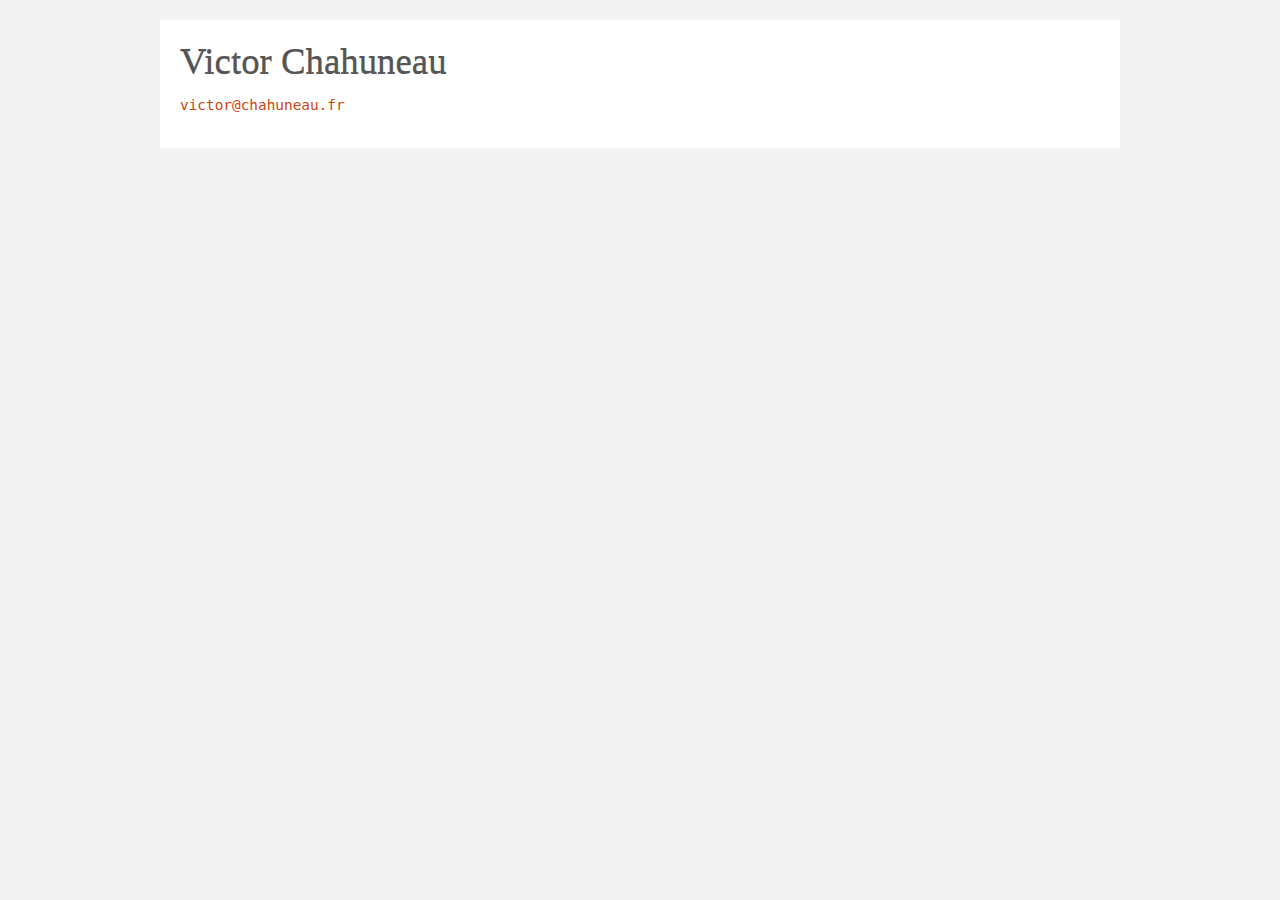
<file: index.html>
<!DOCTYPE html>
<html>
    <head>
        <meta charset="utf8"/>
        <meta name="viewport" content="width=device-width; initial-scale=1; maximum-scale=1"/>
        <title>Victor Chahuneau</title>
        <link rel="stylesheet" href="style.css"/>
        <script src="obfuscate.js"></script>
    </head>
    <body>
        <div class="content" id="home">
            <h1>Victor Chahuneau</h1>
            <p data-encoded="ÚÍÇØÓÖ¤ÇÌÅÌÙÒÉÅÙÊÖ" id="email">firstname @ lastname . fr</p>
        </div>
    </body>
</html>
</file>
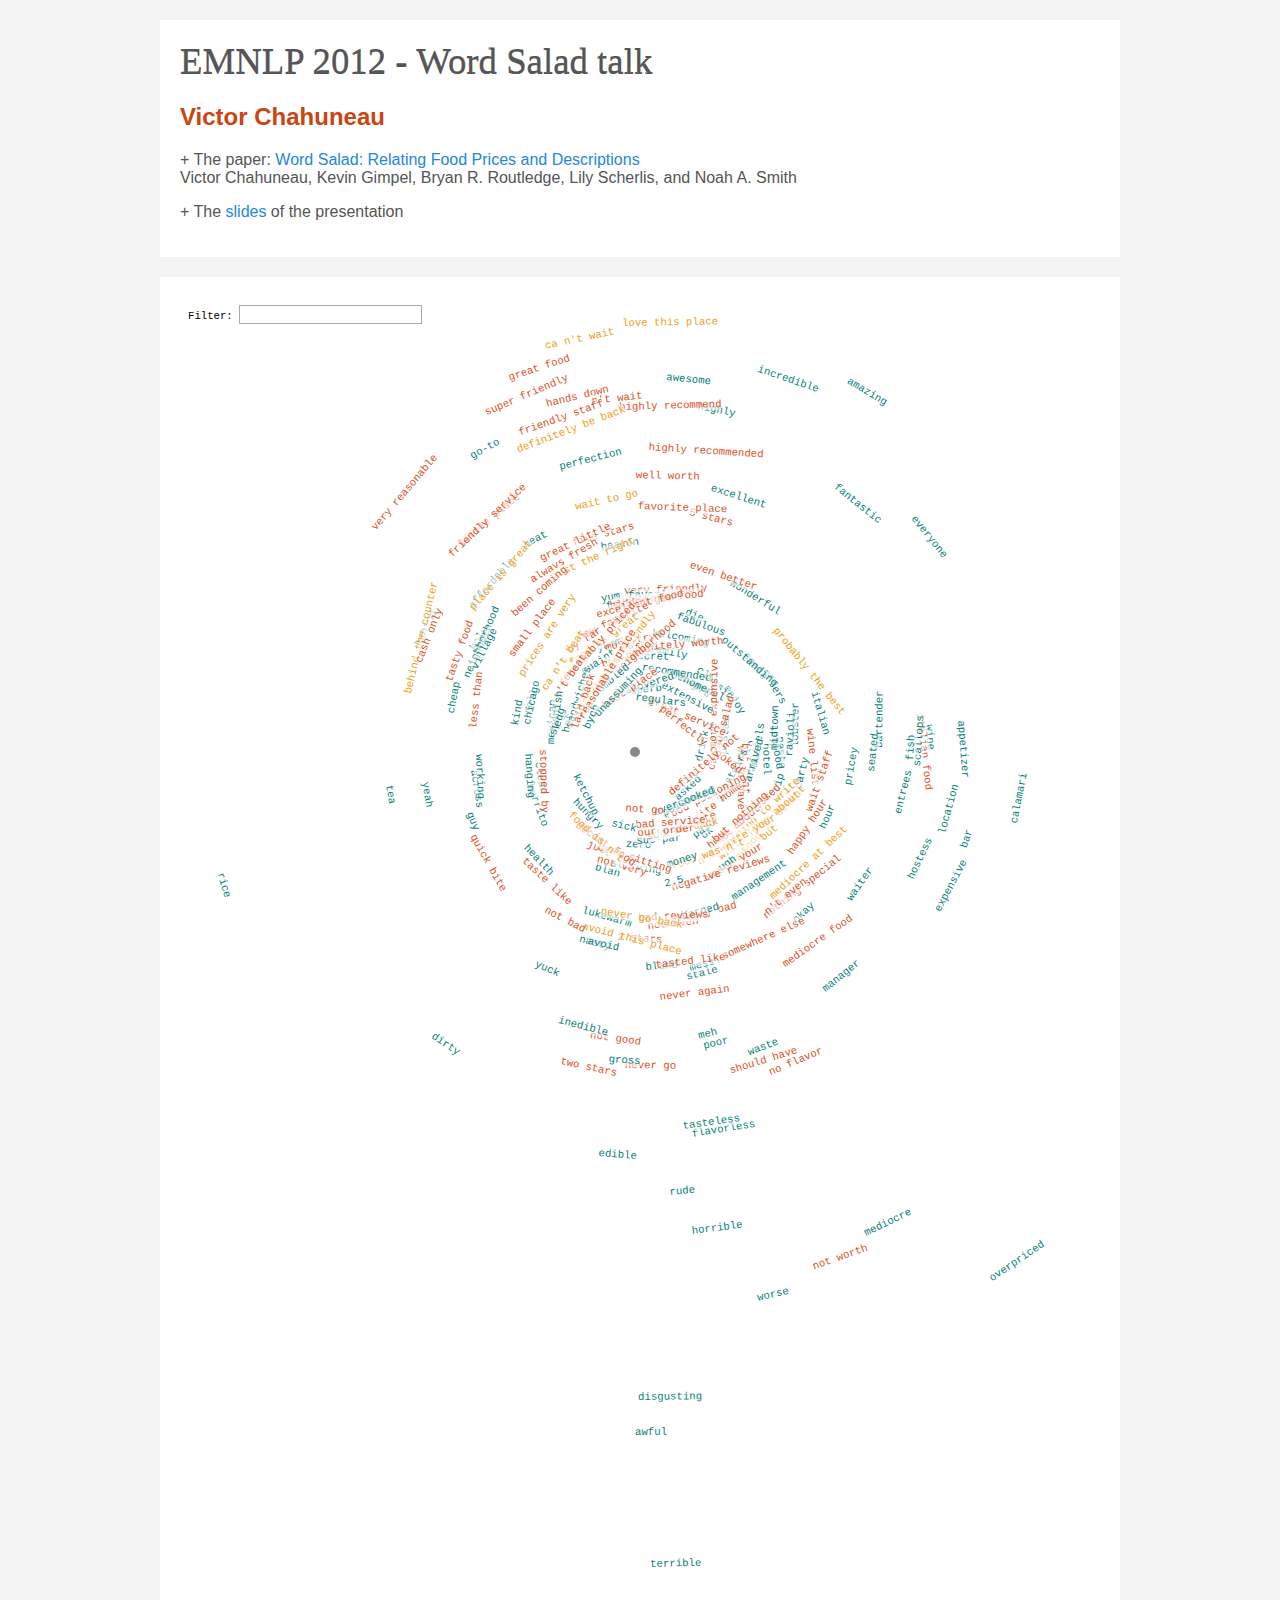
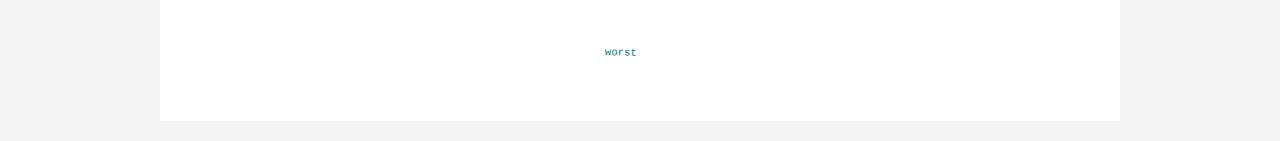
<file: menus/index.html>
<!DOCTYPE html>
<html>
    <head>
        <meta charset="utf8">
        <title>EMNLP 2012 - Word Salad talk</title>
        <link rel="stylesheet" href="/style.css"/>
        <style>
            iframe {
                border: 0;
                width: 100%;
                height: 1400px;
            }
            h2 a {
                color: #c41;
            }
        </style>
    </head>
    <body>
        <div class="content">
            <h1>EMNLP 2012 - Word Salad talk</h1>
            <h2><a href="/">Victor Chahuneau</a></h2>
            <p>+ The paper:
                    <a href="/pub/menus">Word Salad: Relating Food Prices and Descriptions</a><br/>
                    <span class="authors">Victor Chahuneau, Kevin Gimpel, Bryan R. Routledge, Lily Scherlis, and Noah A. Smith</span>
                </p>
                <p>
                + The <a href="/pub/menus/slides.pdf">slides</a> of the presentation
            </p>
        </div>
        <div class="content">
            <iframe src="/pub/menus/joint.html"></iframe>
        </div>
    </body>
</html>
</file>
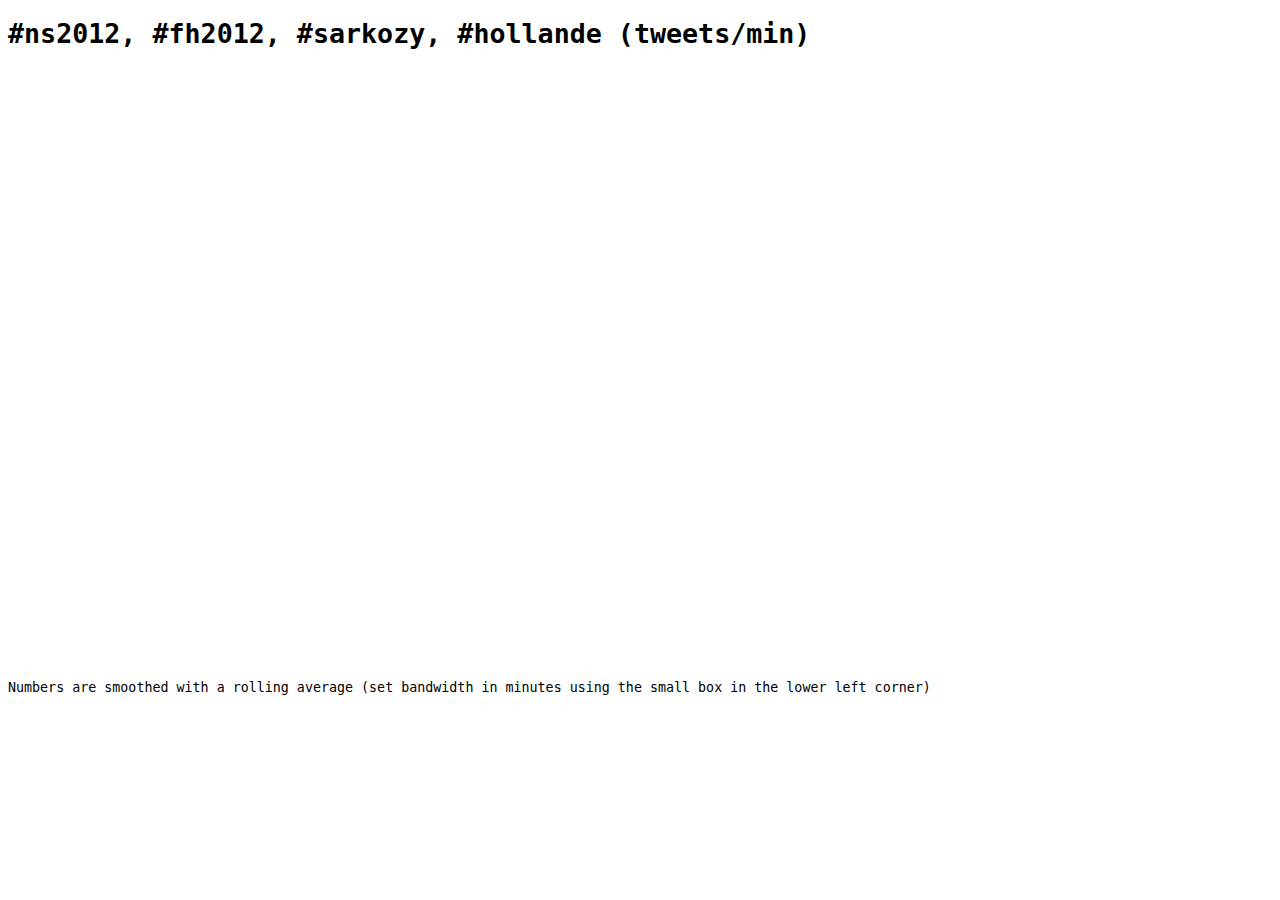
<file: tweet/index.html>
<!DOCTYPE html>
<html>
    <head>
        <meta charset="utf8">
        <title></title>
        <script src="http://dygraphs.com/dygraph-combined.js"></script>
        <script>
            var fh = 'rgb(200, 0, 40)', fh2 = 'rgb(250, 0, 40)';
            var ns = 'rgb(0, 80, 130)', ns2 = 'rgb(0, 80, 180)';
            window.onload = function() {
                new Dygraph(document.getElementById("graph"), '/tweet/track.csv',
                        {'showRoller': true, 'rollPeriod': 60,
                        'colors': [ns2, fh2, ns, fh]});
            }
        </script>
        <style>
            body {
                font: 10pt Monaco, Consolas, monospace;
            }
        </style>
    </head>
    <body>
        <h1>#ns2012, #fh2012, #sarkozy, #hollande (tweets/min)</h1>
        <div id="graph" style="height:600px; width:1200px"></div>
        <p>Numbers are smoothed with a rolling average (set bandwidth in minutes using the small box in the lower left corner)</p>
    </body>
</html>
</file>
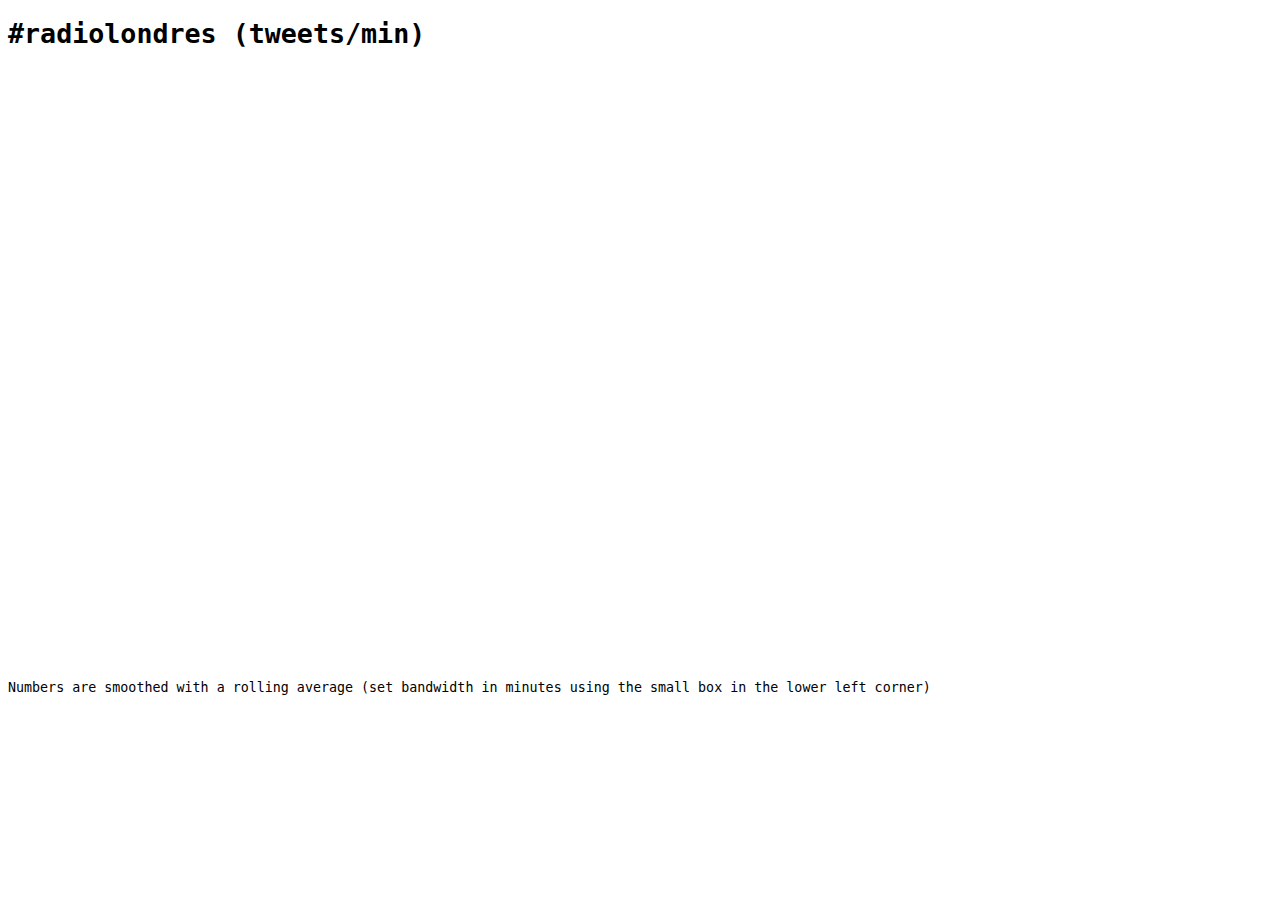
<file: tweet/global.html>
<!DOCTYPE html>
<html>
    <head>
        <meta charset="utf8">
        <title>French presidential election results on Twitter</title>
        <script src="http://dygraphs.com/dygraph-combined.js"></script>
        <script>
            window.onload = function() {
                new Dygraph(document.getElementById("graph"), '/tweet/global.csv',
                        {'showRoller': true, 'rollPeriod': 10});
            }
        </script>
        <style>
            body {
                font: 10pt Monaco, Consolas, monospace;
            }
        </style>
    </head>
    <body>
        <h1>#radiolondres (tweets/min)</h1>
        <div id="graph" style="height:600px; width:1200px"></div>
        <p>Numbers are smoothed with a rolling average (set bandwidth in minutes using the small box in the lower left corner)</p>
    </body>
</html>
</file>
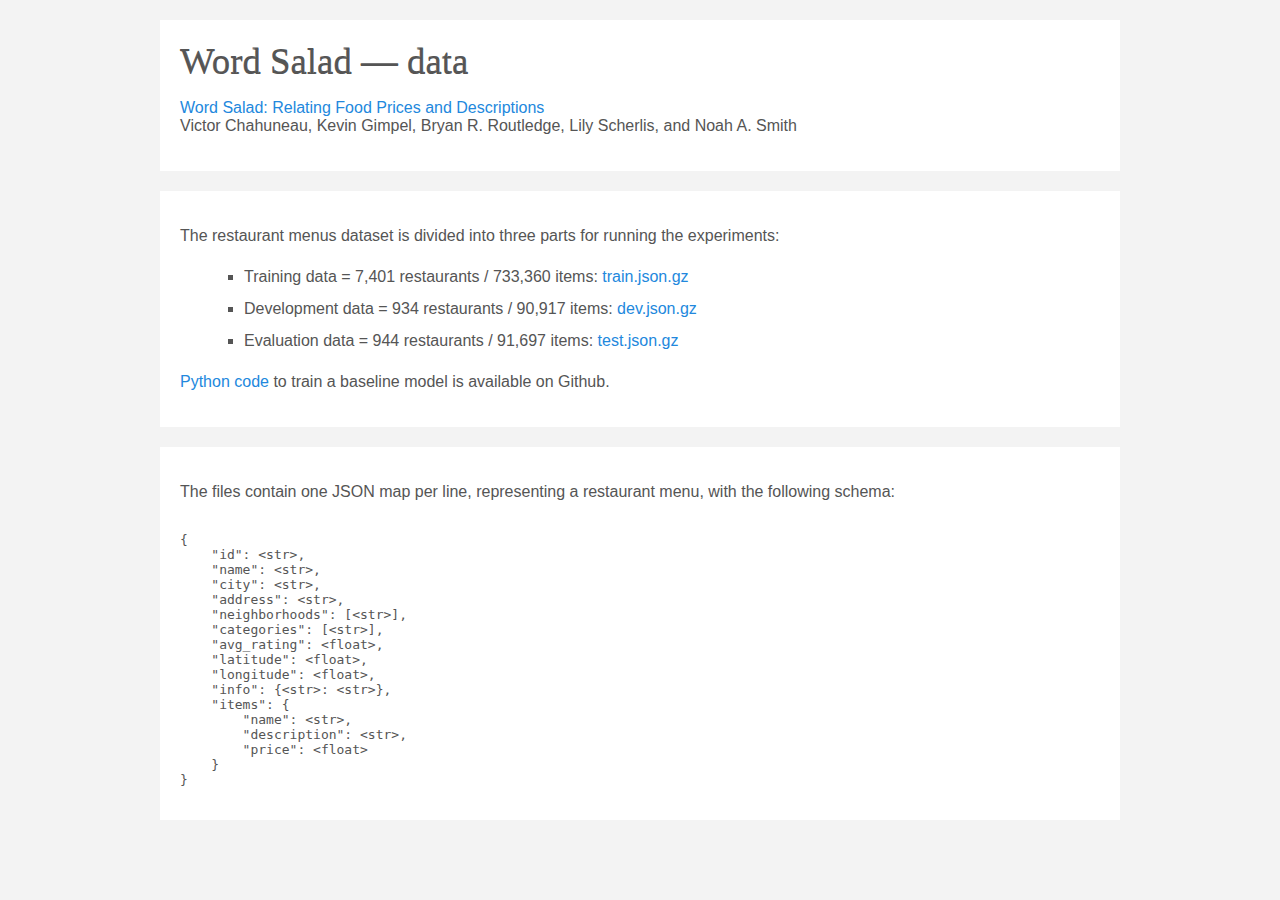
<file: pub/emnlp12/data.html>
<!DOCTYPE html>
<html>
<head>
    <meta charset="utf8">
    <title>Word Salad data</title>
    <link rel="stylesheet" href="/style.css"/>
    <style>
        ul li {
            list-style-type: square;
            margin-left: 1.5em;
            line-height: 2em;
        }
    </style>
</head>
<body>
<div class="content">
<h1>Word Salad — data</h1>
<p><a href="/pub/emnlp12">Word Salad: Relating Food Prices and Descriptions</a><br/>
<span class="authors">Victor Chahuneau, Kevin Gimpel, Bryan R. Routledge, Lily Scherlis, and Noah A. Smith</span>
</p>
</div>
<div class="content">
<p>The restaurant menus dataset is divided into three parts for running the experiments:</p>
<ul>
<li>Training data = 7,401 restaurants / 733,360 items: <a href="http://www.ark.cs.cmu.edu/vchahune/menus/train.json.gz">train.json.gz</a></li>
<li>Development data = 934 restaurants / 90,917 items: <a href="http://www.ark.cs.cmu.edu/vchahune/menus/dev.json.gz">dev.json.gz</a></li>
<li>Evaluation data = 944 restaurants / 91,697 items: <a href="http://www.ark.cs.cmu.edu/vchahune/menus/test.json.gz">test.json.gz</a></li>
</ul>
<p><a href="https://github.com/vchahun/word-salad">Python code</a> to train a baseline model is available on Github.</p>
</div>
<div class="content">
<p>The files contain one <abbr>JSON</abbr> map per line, representing a restaurant menu, with the following schema:</p>
<pre><code>
{
    "id": &lt;str&gt;, 
    "name": &lt;str&gt;,
    "city": &lt;str&gt;,
    "address": &lt;str&gt;,
    "neighborhoods": [&lt;str&gt;],
    "categories": [&lt;str&gt;],
    "avg_rating": &lt;float&gt;,
    "latitude": &lt;float&gt;,
    "longitude": &lt;float&gt;,
    "info": {&lt;str&gt;: &lt;str&gt;},
    "items": {
        "name": &lt;str&gt;,
        "description": &lt;str&gt;,
        "price": &lt;float&gt;
    }
}
</code></pre>
</div>
</body>
</html>
</file>
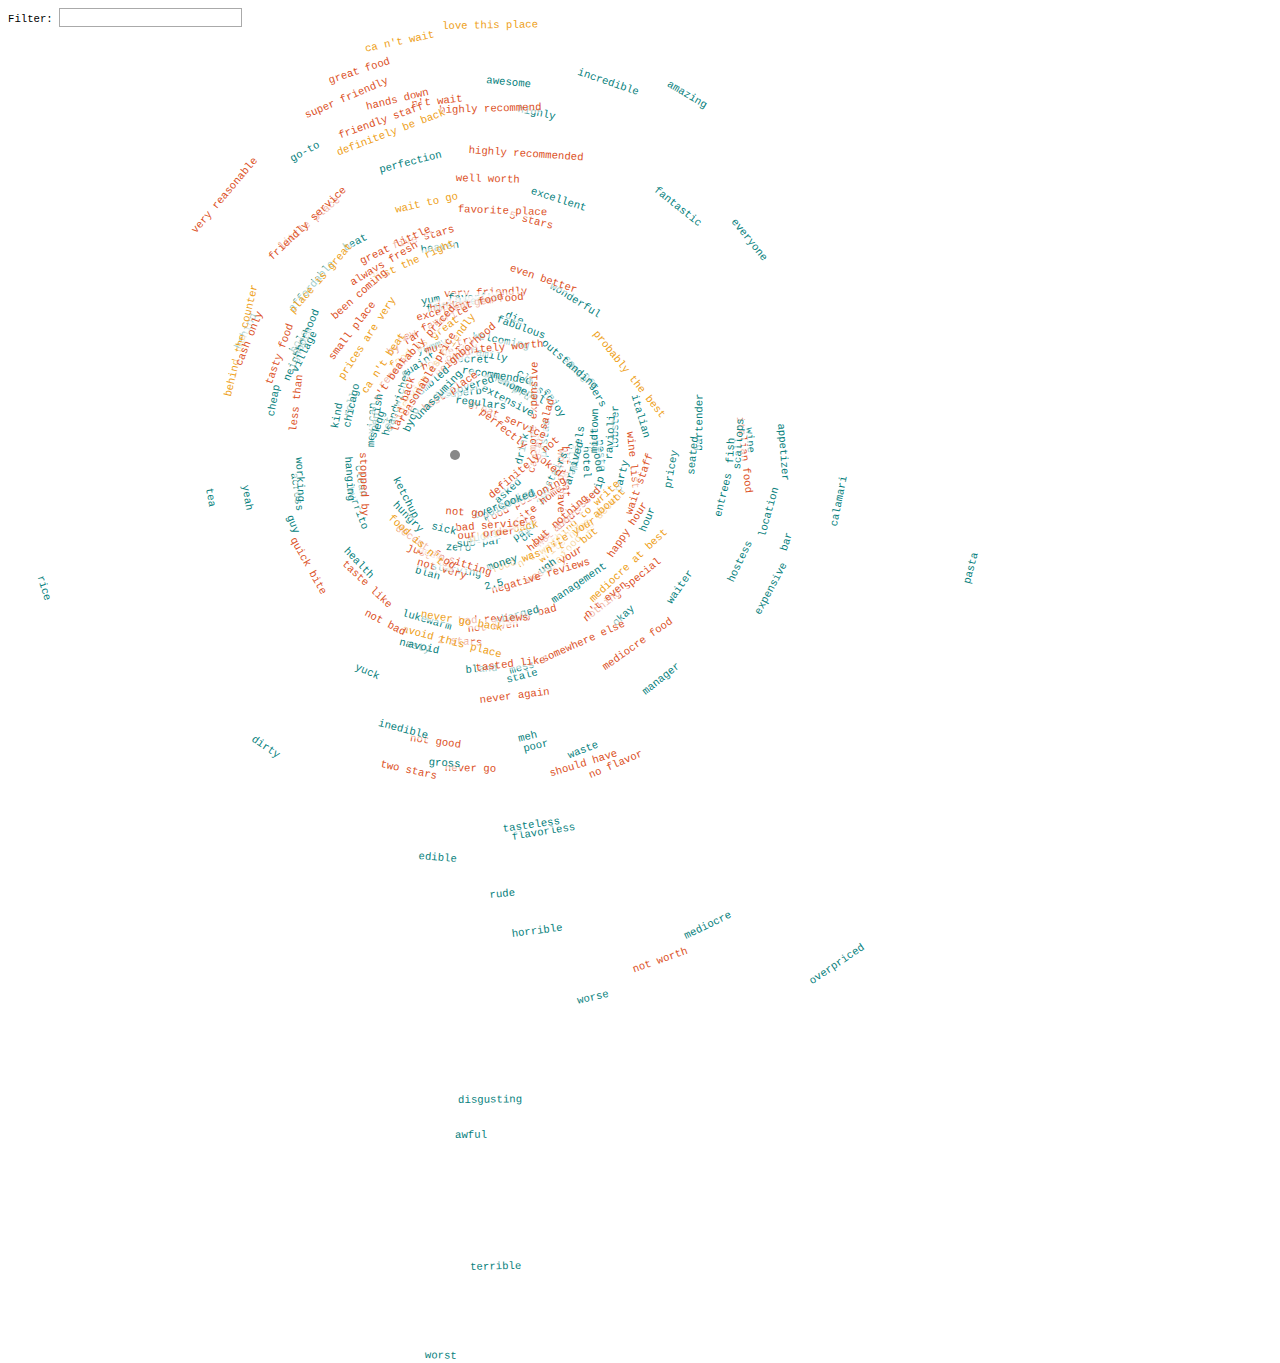
<file: pub/emnlp12/joint.html>
<!DOCTYPE html>
<html>
<head>
<meta charset="utf8">
<style>
    body {
        font: 8pt Monaco, Consolas, monospace;
    }
    span.point {
        position:absolute;
        top:0;
        left:0;
        background: rgba(255, 255, 255, 0.6);
        -webkit-transform-origin: 0 0;
        -moz-transform-origin: 0 0;
        transform-origin: 0 0;
    }
    span.point:hover {
        font-size: 12pt;
        z-index:1;
        background: rgb(255, 255, 155);
    }
    span.center {
        font-size:12pt;
        background:#888;
        border-radius:10px;
        width: 10px;
        height: 10px;
    }
    span._1gram {
        color: #077F7D;
    }
    span._2gram {
        color: #DC5126;
    }
    span._3gram {
        color: #EEA018;
    }

    input {
        border: 1px solid #aaa;
    }

</style>
<script>
// Adapted from http://brenocon.com/colors/out2-explorer.html
function filter(query) {
    var q = query.replace(/^ */,'').replace(/ *$/,'');
    var r = new RegExp(q,"i");
    var empty = q.match(/^ *$/);
    var points = document.getElementsByClassName("point");
    Array.prototype.forEach.call(points, function(point) {
        if(point.classList.contains("center")) return;
        point.style.visibility = (empty || point.innerHTML.match(r) ? 'visible' : 'hidden');
    });
}
</script>
</head>
<body>
<div>Filter: <input type="text" onkeyup="filter(this.value)"/></div>
<span class="point center" data-transform="450 450 0"></span>
<span class="point _1gram" data-transform="425.834334472 1349.67550851 0.0268539669174">worst</span>
<span class="point _1gram" data-transform="470.300925189 1261.10660069 6.25816185441">terrible</span>
<span class="point _1gram" data-transform="-286.295578358 379.611328765 -1.47548757729">counter</span>
<span class="point _1gram" data-transform="217.968068102 -219.201960049 -0.333758095509">gem</span>
<span class="point _1gram" data-transform="455.964965775 1129.89743071 6.27441220043">awful</span>
<span class="point _1gram" data-transform="458.36056774 1094.96091424 6.27022312713">disgusting</span>
<span class="point _1gram" data-transform="807.208301582 977.390605325 5.68784861105">overpriced</span>
<span class="point _1gram" data-transform="-169.072091322 437.80391406 -1.5510982841">inexpensive</span>
<span class="point _1gram" data-transform="576.054756778 995.026682359 6.05589985293">worse</span>
<span class="point _2gram" data-transform="631.392612229 964.700971763 5.944353284">not worth</span>
<span class="point _1gram" data-transform="682.923309068 931.758436895 5.83283621571">mediocre</span>
<span class="point _1gram" data-transform="961.404342277 582.928892454 4.9666906675">pasta</span>
<span class="point _1gram" data-transform="511.043237346 928.605438506 6.1563262706">horrible</span>
<span class="point _1gram" data-transform="489.920021647 889.965137627 6.19269857157">rude</span>
<span class="point _1gram" data-transform="671.26738628 78.2653410323 0.536904298977">amazing</span>
<span class="point _3gram" data-transform="442.638977688 20.8543745384 -0.017151055707">love this place</span>
<span class="point _1gram" data-transform="46.8872786447 574.612805976 1.27098781215">rice</span>
<span class="point _3gram" data-transform="364.269769597 43.3632331038 -0.207784651814">ca n&#39;t wait</span>
<span class="point _1gram" data-transform="580.762730243 66.2821533514 0.328436027228">incredible</span>
<span class="point _1gram" data-transform="419.311138315 850.651700038 0.0764480802456">edible</span>
<span class="point _2gram" data-transform="327.150005659 75.1177320016 -0.316674605024">great food</span>
<span class="point _1gram" data-transform="828.792456251 525.418625769 4.90892166654">calamari</span>
<span class="point _1gram" data-transform="511.306257925 831.226175342 6.12373709893">flavorless</span>
<span class="point _1gram" data-transform="487.360226426 74.1945854239 0.09908817567">awesome</span>
<span class="point _1gram" data-transform="502.319375747 823.865191946 6.14414642682">tasteless</span>
<span class="point _1gram" data-transform="738.807820113 216.792987195 0.891510027815">everyone</span>
<span class="point _2gram" data-transform="303.790511964 110.757386302 -0.406931566122">super friendly</span>
<span class="point _2gram" data-transform="365.798852458 101.51478583 -0.237076593607">hands down</span>
<span class="point _2gram" data-transform="411.849331356 98.0008278129 -0.107961417255">n&#39;t wait</span>
<span class="point _1gram" data-transform="519.763382301 103.041868505 0.198425608998">highly</span>
<span class="point _2gram" data-transform="587.083671138 770.74013039 5.87928533714">no flavor</span>
<span class="point _2gram" data-transform="439.980881237 104.47395823 -0.0289885881591">highly recommend</span>
<span class="point _1gram" data-transform="778.382677812 549.824874881 5.00750180474">bar</span>
<span class="point _1gram" data-transform="256.896846929 733.179350663 0.598482346944">dirty</span>
<span class="point _1gram" data-transform="752.080056656 611.821678009 5.20418034696">expensive</span>
<span class="point _2gram" data-transform="189.031490373 228.832043266 -0.867761800433">very reasonable</span>
<span class="point _2gram" data-transform="337.14743699 130.268987111 -0.339310200235">friendly staff</span>
<span class="point _1gram" data-transform="787.96870226 423.977728355 1.49395184343">appetizer</span>
<span class="point _1gram" data-transform="659.846284783 184.215143073 0.668326814741">fantastic</span>
<span class="point _1gram" data-transform="288.912705314 154.807857973 -0.499538335081">go-to</span>
<span class="point _2gram" data-transform="548.386142659 768.493996989 5.9835739138">should have</span>
<span class="point _3gram" data-transform="335.891974281 147.07684035 -0.360251203214">definitely be back</span>
<span class="point _1gram" data-transform="566.499332288 750.613902999 5.9134679175">waste</span>
<span class="point _1gram" data-transform="756.02908152 535.118867522 4.98367188872">location</span>
<span class="point _2gram" data-transform="382.6630651 758.612088774 0.214825880509">two stars</span>
<span class="point _2gram" data-transform="445.54114802 762.114790055 0.0142849644634">never go</span>
<span class="point _1gram" data-transform="429.191060347 756.688978034 0.067746468261">gross</span>
<span class="point _1gram" data-transform="755.791047235 427.965024017 1.49886173038">wine</span>
<span class="point _2gram" data-transform="469.621964783 144.267354642 0.064092238493">highly recommended</span>
<span class="point _1gram" data-transform="640.725374925 688.974665083 5.60960475616">manager</span>
<span class="point _1gram" data-transform="725.223455732 579.871365871 5.15328539574">hostess</span>
<span class="point _1gram" data-transform="522.298004376 743.054343029 6.04131011164">poor</span>
<span class="point _2gram" data-transform="746.390625689 416.065700883 1.45680088611">italian food</span>
<span class="point _1gram" data-transform="378.277881572 164.863799854 -0.246424114057">perfection</span>
<span class="point _1gram" data-transform="517.307810617 733.39290764 6.04999884255">meh</span>
<span class="point _2gram" data-transform="411.691771972 732.893885182 0.134596807101">not good</span>
<span class="point _1gram" data-transform="731.718232131 469.43871132 4.78128033072">scallops</span>
<span class="point _2gram" data-transform="456.815709216 172.068884388 0.0245181019778">well worth</span>
<span class="point _1gram" data-transform="533.765767792 185.049384973 0.306212267181">excellent</span>
<span class="point _1gram" data-transform="380.330010496 717.740086162 0.254569444728">inedible</span>
<span class="point _1gram" data-transform="724.979531609 463.177523265 4.76027417992">fish</span>
<span class="point _1gram" data-transform="712.649770962 515.484182783 4.95672876669">entrees</span>
<span class="point _2gram" data-transform="276.500848757 243.114045021 -0.697851456962">little place</span>
<span class="point _2gram" data-transform="266.953392133 254.961601489 -0.753691611428">friendly service</span>
<span class="point _1gram" data-transform="664.660182541 599.381746483 5.32035710178">waiter</span>
<span class="point _2gram" data-transform="600.312754332 663.731699432 5.67026287869">mediocre food</span>
<span class="point _3gram" data-transform="394.958518969 204.748294609 -0.220770447537">wait to go</span>
<span class="point _2gram" data-transform="511.779174526 209.485044162 0.251426601512">5 stars</span>
<span class="point _2gram" data-transform="458.911033452 203.830482322 0.036182970174">favorite place</span>
<span class="point _2gram" data-transform="479.809422708 694.260697151 6.16174644433">never again</span>
<span class="point _1gram" data-transform="693.964688319 451.854618087 4.71999082791">bartender</span>
<span class="point _1gram" data-transform="232.367187883 346.318079415 -1.12620016095">behind</span>
<span class="point _1gram" data-transform="215.808016192 487.52782621 1.41190330588">tea</span>
<span class="point _1gram" data-transform="685.907228898 474.113809638 4.81425253452">seated</span>
<span class="point _1gram" data-transform="610.44675268 620.778770073 5.52897033332">okay</span>
<span class="point _3gram" data-transform="222.646199441 395.445906739 -1.33529634095">behind the counter</span>
<span class="point _1gram" data-transform="341.636518884 243.385596432 -0.483033041091">beat</span>
<span class="point _2gram" data-transform="233.74869696 363.652643156 -1.1909006766">cash only</span>
<span class="point _1gram" data-transform="505.384112481 674.179413743 6.04098256268">stale</span>
<span class="point _1gram" data-transform="358.024763194 661.198153967 0.410724315002">yuck</span>
<span class="point _2gram" data-transform="540.823516638 654.878747746 5.86591392158">somewhere else</span>
<span class="point _1gram" data-transform="508.467899962 665.71497276 6.0185021726">mess</span>
<span class="point _1gram" data-transform="286.172247382 306.258677958 -0.850612610483">affordable</span>
<span class="point _2gram" data-transform="391.815494229 240.271559935 -0.270621940059">five stars</span>
<span class="point _1gram" data-transform="662.440350314 487.630805103 4.88770628986">pricey</span>
<span class="point _3gram" data-transform="287.593156448 308.231623725 -0.853144915964">place is great</span>
<span class="point _1gram" data-transform="465.058610538 664.254538446 6.21301695345">bland</span>
<span class="point _2gram" data-transform="358.642492244 256.448011341 -0.441001856078">great little</span>
<span class="point _2gram" data-transform="475.126249536 662.0279045 6.16523096389">tasted like</span>
<span class="point _2gram" data-transform="581.56098453 615.079584958 5.61030389177">nothing special</span>
<span class="point _2gram" data-transform="582.751979714 611.778744863 5.59602251065">n&#39;t even</span>
<span class="point _1gram" data-transform="420.632012648 244.570076372 -0.141996543549">heaven</span>
<span class="point _1gram" data-transform="637.609818093 529.083311874 5.11131749658">hour</span>
<span class="point _1gram" data-transform="251.233502885 484.464582996 1.3991109981">yeah</span>
<span class="point _3gram" data-transform="587.588645134 596.953330154 5.53068670472">mediocre at best</span>
<span class="point _1gram" data-transform="554.841657686 280.064753869 0.552790055553">wonderful</span>
<span class="point _2gram" data-transform="348.271450276 278.732423162 -0.535977103882">always fresh</span>
<span class="point _1gram" data-transform="640.573594436 393.184732208 1.28105812072">italian</span>
<span class="point _2gram" data-transform="263.837791096 382.317931599 -1.2220883305">tasty food</span>
<span class="point _2gram" data-transform="512.911224083 262.707156876 0.32405665267">even better</span>
<span class="point _3gram" data-transform="600.976573998 328.653470407 0.893776566745">probably the best</span>
<span class="point _3gram" data-transform="370.70011258 274.218217483 -0.423790646664">just the right</span>
<span class="point _1gram" data-transform="401.959249772 636.170326674 0.252538134994">nasty</span>
<span class="point _1gram" data-transform="409.970433536 638.04316262 0.209743544074">avoid</span>
<span class="point _1gram" data-transform="287.945674476 349.686773337 -1.01651612316">hole</span>
<span class="point _1gram" data-transform="289.911266663 351.331553052 -1.01845158898">owner</span>
<span class="point _1gram" data-transform="265.123140366 415.818208492 -1.3879713988">cheap</span>
<span class="point _2gram" data-transform="636.679144483 431.390444067 1.47143720269">wine list</span>
<span class="point _2gram" data-transform="605.409441351 553.055426237 5.29793359737">happy hour</span>
<span class="point _2gram" data-transform="623.733018358 512.214376651 5.05626450528">wait staff</span>
<span class="point _2gram" data-transform="438.965009656 634.080815775 0.0598747912208">2 stars</span>
<span class="point _1gram" data-transform="281.197930309 378.438679826 -1.16982701122">neighborhood</span>
<span class="point _2gram" data-transform="329.240658996 313.28859947 -0.723520472396">been coming</span>
<span class="point _3gram" data-transform="404.549378602 623.951985575 0.25556903861">avoid this place</span>
<span class="point _1gram" data-transform="289.525248991 369.853598578 -1.10760234535">village</span>
<span class="point _2gram" data-transform="368.794195675 607.823209145 0.475209078994">not bad</span>
<span class="point _1gram" data-transform="549.249654589 596.197843185 5.68678023685">management</span>
<span class="point _2gram" data-transform="467.312945075 623.858932337 6.1839321001">not even</span>
<span class="point _2gram" data-transform="298.258497747 535.356699414 1.05839633158">quick bite</span>
<span class="point _2gram" data-transform="493.538583233 618.007181017 6.0296162562">pretty bad</span>
<span class="point _1gram" data-transform="494.043013993 615.072473599 6.02244894832">charged</span>
<span class="point _1gram" data-transform="612.85913408 490.775129362 4.95771635673">party</span>
<span class="point _1gram" data-transform="295.79001739 513.562466276 1.17983316182">guy</span>
<span class="point _2gram" data-transform="458.978192721 615.150739452 6.22887514379">bad reviews</span>
<span class="point _1gram" data-transform="404.258534961 607.89843879 0.281970665638">lukewarm</span>
<span class="point _2gram" data-transform="287.064154233 431.174827543 -1.45576901661">less than</span>
<span class="point _2gram" data-transform="444.087161683 288.953346661 -0.0366985808979">very friendly</span>
<span class="point _1gram" data-transform="590.198215382 370.707540949 1.05607482321">offers</span>
<span class="point _3gram" data-transform="422.915245427 608.257012655 0.169501914282">never go back</span>
<span class="point _1gram" data-transform="609.259153817 450.961650029 4.71842717862">lobster</span>
<span class="point _1gram" data-transform="448.133626729 292.7020042 -0.0118646501764">favorite</span>
<span class="point _1gram" data-transform="606.438999805 439.388876164 1.5030709167">pesto</span>
<span class="point _1gram" data-transform="420.507830251 296.197338559 -0.18945362389">yum</span>
<span class="point _2gram" data-transform="326.420459869 355.967818085 -0.920353025082">small place</span>
<span class="point _1gram" data-transform="570.712753828 353.293894983 0.8953692802">space</span>
<span class="point _1gram" data-transform="603.366704156 459.217598942 4.77241846553">ravioli</span>
<span class="point _1gram" data-transform="508.815798402 309.514285833 0.396488677115">die</span>
<span class="point _1gram" data-transform="599.654638273 427.852873483 1.42387444897">seafood</span>
<span class="point _1gram" data-transform="300.72479322 472.138689781 1.42356167152">across</span>
<span class="point _2gram" data-transform="434.286160844 300.121987986 -0.10446254677">delicious food</span>
<span class="point _1gram" data-transform="425.880698627 303.148313144 -0.162789193064">favorites</span>
<span class="point _1gram" data-transform="547.211927158 337.386210772 0.712126452085">outstanding</span>
<span class="point _3gram" data-transform="558.480094011 551.664643189 5.46536633316">food is decent</span>
<span class="point _3gram" data-transform="543.067254809 565.833278783 5.60633896092">okay , but</span>
<span class="point _2gram" data-transform="429.312138018 303.014096247 -0.139828753205">hidden gem</span>
<span class="point _2gram" data-transform="348.482956352 558.114239785 0.753938071242">taste like</span>
<span class="point _2gram" data-transform="524.992159358 576.259025995 5.74722263566">waste your</span>
<span class="point _1gram" data-transform="590.274863444 493.006342308 5.00987718612">tip</span>
<span class="point _1gram" data-transform="536.163192241 567.824819671 5.65177161292">ugh</span>
<span class="point _1gram" data-transform="499.191643291 313.373294607 0.345594647046">fabulous</span>
<span class="point _1gram" data-transform="305.580352506 457.023173224 1.522204291">working</span>
<span class="point _1gram" data-transform="592.699283304 446.208951733 1.5442358798">hotel</span>
<span class="point _2gram" data-transform="415.359849145 312.144420418 -0.246181646659">excellent food</span>
<span class="point _2gram" data-transform="490.818936883 585.400724207 5.99038259777">negative reviews</span>
<span class="point _1gram" data-transform="588.839747924 453.491208526 4.73752928081">midtown</span>
<span class="point _1gram" data-transform="350.124502413 545.53708556 0.807595809886">health</span>
<span class="point _3gram" data-transform="536.686368053 556.105552602 5.59817468756">write home about</span>
<span class="point _3gram" data-transform="336.269449448 375.802343279 -0.992736738195">prices are very</span>
<span class="point _1gram" data-transform="483.784750808 581.373077769 6.03147318616">2.5</span>
<span class="point _3gram" data-transform="539.078355574 547.156858065 5.54113792092">nothing to write</span>
<span class="point _3gram" data-transform="515.439701241 560.969622343 5.75036764404">n&#39;t waste your</span>
<span class="point _1gram" data-transform="577.510191562 443.848658899 1.52259174251">olive</span>
<span class="point _2gram" data-transform="396.364321109 335.558459863 -0.438273564854">new favorite</span>
<span class="point _2gram" data-transform="534.588948464 541.169247663 5.53520916652">not impressed</span>
<span class="point _1gram" data-transform="474.005892801 329.126875671 0.196052946767">welcoming</span>
<span class="point _1gram" data-transform="329.468709837 427.807220112 -1.38871108933">kind</span>
<span class="point _2gram" data-transform="525.535972103 545.228143035 5.61259797794">home about</span>
<span class="point _3gram" data-transform="490.213158027 564.602655404 5.9457160303">food was n&#39;t</span>
<span class="point _2gram" data-transform="571.222829457 446.387862206 1.54100763668">but what</span>
<span class="point _2gram" data-transform="530.27808999 539.952129381 5.5545552387">but nothing</span>
<span class="point _1gram" data-transform="568.757674975 469.992367592 4.87917105952">mussels</span>
<span class="point _2gram" data-transform="385.292484797 348.615423849 -0.568062373801">by far</span>
<span class="point _1gram" data-transform="551.197056285 386.369909244 1.00948763462">enjoy</span>
<span class="point _1gram" data-transform="417.705618467 564.034399423 0.275972288006">blah</span>
<span class="point _1gram" data-transform="485.694749156 562.232961062 5.97525986984">money</span>
<span class="point _2gram" data-transform="567.610572966 449.807261652 1.56915754407">would have</span>
<span class="point _1gram" data-transform="562.372884183 483.24339565 5.00001673519">arrived</span>
<span class="point _1gram" data-transform="341.321646397 415.078715346 -1.25989014801">roll</span>
<span class="point _1gram" data-transform="432.376054429 560.53296894 0.158114212881">starving</span>
<span class="point _2gram" data-transform="419.278573928 556.879814033 0.279893471843">not very</span>
<span class="point _1gram" data-transform="341.875182575 426.062153554 -1.35291975841">chicago</span>
<span class="point _1gram" data-transform="522.19506662 367.030999497 0.71607367916">classic</span>
<span class="point _1gram" data-transform="415.06770598 346.239188596 -0.324743112132">yummy</span>
<span class="point _3gram" data-transform="359.045137934 389.363425289 -0.982793723247">ca n&#39;t beat</span>
<span class="point _1gram" data-transform="518.33383164 535.042897287 5.60630054253">ok</span>
<span class="point _3gram" data-transform="387.105808221 362.47066676 -0.623067363624">food is great</span>
<span class="point _2gram" data-transform="424.967882887 345.503690217 -0.235119681865">must try</span>
<span class="point _1gram" data-transform="471.527931504 345.670056708 0.20348872896">family</span>
<span class="point _1gram" data-transform="510.252867989 534.82358211 5.66555900788">paid</span>
<span class="point _2gram" data-transform="441.777472451 346.631579932 -0.0793786951453">definitely worth</span>
<span class="point _1gram" data-transform="355.280244716 485.976857067 1.2078029269">burrito</span>
<span class="point _2gram" data-transform="376.413728598 383.033222294 -0.832459441289">reasonably priced</span>
<span class="point _2gram" data-transform="410.306693826 541.051436101 0.411103481406">just not</span>
<span class="point _1gram" data-transform="534.889080059 501.381598623 5.25668124199">30</span>
<span class="point _2gram" data-transform="420.392670695 544.453636866 0.30375818163">been sitting</span>
<span class="point _1gram" data-transform="536.934256063 495.581508942 5.19530402213">upstairs</span>
<span class="point _1gram" data-transform="451.572721328 353.538457476 0.016302683468">secret</span>
<span class="point _1gram" data-transform="354.547723757 456.832767269 1.49933514629">hanging</span>
<span class="point _1gram" data-transform="399.036778345 370.225724846 -0.568491820717">quaint</span>
<span class="point _2gram" data-transform="371.796940354 397.864626903 -0.982793723247">n&#39;t beat</span>
<span class="point _1gram" data-transform="503.084723845 372.789456384 0.602309113693">cozy</span>
<span class="point _1gram" data-transform="501.697350338 372.203403966 0.58651458762">helpful</span>
<span class="point _2gram" data-transform="420.016382161 362.156784711 -0.328931156653">how good</span>
<span class="point _2gram" data-transform="507.468964666 522.679390958 5.61412927769">write home</span>
<span class="point _1gram" data-transform="446.91425888 541.048093322 0.0338783643962">zero</span>
<span class="point _1gram" data-transform="489.491623552 368.228538742 0.449915764079">phenomenal</span>
<span class="point _1gram" data-transform="536.761082319 424.308499671 1.28290498349">wait</span>
<span class="point _1gram" data-transform="456.592328313 538.472453705 6.20880997362">sub-par</span>
<span class="point _2gram" data-transform="400.114440361 522.956705384 0.599749658067">decent food</span>
<span class="point _1gram" data-transform="537.935942601 457.860975175 4.80154632434">pastas</span>
<span class="point _2gram" data-transform="480.844518337 532.625200098 5.92590023816">n&#39;t waste</span>
<span class="point _1gram" data-transform="463.933221066 364.438701156 0.161427911962">recommended</span>
<span class="point _1gram" data-transform="364.798191533 464.469625572 1.40257365302">clean</span>
<span class="point _1gram" data-transform="466.867700552 534.662930825 6.08652677825">sucks</span>
<span class="point _3gram" data-transform="468.014316858 533.374246737 6.07039073452">n&#39;t be back</span>
<span class="point _1gram" data-transform="365.800806943 447.07641699 -1.53608804954">mexican</span>
<span class="point _3gram" data-transform="394.003906705 512.913965751 0.7272863134">food is n&#39;t</span>
<span class="point _1gram" data-transform="367.781594472 437.041564545 -1.41447236111">spanish</span>
<span class="point _1gram" data-transform="371.361728639 428.221244788 -1.30061946866">egg</span>
<span class="point _2gram" data-transform="457.117598909 530.676531828 6.19518923197">our order</span>
<span class="point _2gram" data-transform="369.244098598 452.504851217 1.5397887058">stopped by</span>
<span class="point _2gram" data-transform="525.411813735 471.02107387 4.9842385619">caesar salad</span>
<span class="point _2gram" data-transform="527.562436489 451.49402741 4.73164885334">more expensive</span>
<span class="point _1gram" data-transform="485.234331423 382.900959633 0.483532696447">extensive</span>
<span class="point _2gram" data-transform="483.814357194 515.816510976 5.80858478401">food poisoning</span>
<span class="point _2gram" data-transform="455.670859608 522.552418836 6.2051816589">bad service</span>
<span class="point _1gram" data-transform="433.034139846 520.583343823 0.235891341763">sick</span>
<span class="point _2gram" data-transform="403.488882046 395.48950647 -0.706378251072">great neighborhood</span>
<span class="point _1gram" data-transform="380.140776668 434.886127776 -1.35773250679">hot</span>
<span class="point _1gram" data-transform="399.302088469 499.611291992 0.796230439997">hungry</span>
<span class="point _1gram" data-transform="383.969176106 429.369397747 -1.26796706454">sandwiches</span>
<span class="point _1gram" data-transform="405.950657586 397.579710533 -0.698842098761">stumbled</span>
<span class="point _1gram" data-transform="480.480917624 511.298746057 5.82173859813">poisoning</span>
<span class="point _3gram" data-transform="395.849709771 408.792696005 -0.920304785135">service is friendly</span>
<span class="point _1gram" data-transform="513.061410366 463.516924478 4.9235393972">drink</span>
<span class="point _1gram" data-transform="472.72119373 510.118567323 5.92183985355">overcooked</span>
<span class="point _1gram" data-transform="492.319810936 497.654259233 5.55700654965">asked</span>
<span class="point _2gram" data-transform="389.980576168 430.978750942 -1.26389139544">laid back</span>
<span class="point _2gram" data-transform="396.641893588 418.217372439 -1.03358327302">reasonable price</span>
<span class="point _1gram" data-transform="443.252779634 389.596016376 -0.111240450654">superb</span>
<span class="point _1gram" data-transform="431.835468082 392.007530447 -0.303542727803">discovered</span>
<span class="point _2gram" data-transform="472.995987941 397.823085973 0.415119213825">great service</span>
<span class="point _1gram" data-transform="456.914407682 394.38205424 0.123685128629">regulars</span>
<span class="point _2gram" data-transform="485.002442721 406.440851549 0.676908652215">perfectly cooked</span>
<span class="point _2gram" data-transform="446.09255641 505.407712413 0.070405094273">not go</span>
<span class="point _2gram" data-transform="486.033628216 492.17237587 5.57612110767">definitely not</span>
<span class="point _1gram" data-transform="401.179920016 475.115958371 1.09564807301">ketchup</span>
<span class="point _2gram" data-transform="420.173749517 404.812423737 -0.583410775451">best place</span>
<span class="point _1gram" data-transform="401.050448366 429.034440919 -1.16612582706">byob</span>
<span class="point _1gram" data-transform="412.319411605 414.059283611 -0.809026489599">unassuming</span>
<script>
var points = document.getElementsByClassName("point");
Array.prototype.forEach.call(points, function(point) {
    var transform = point.attributes["data-transform"].value.split(" ");
    var x = parseInt(transform[0]);
    var y = parseInt(transform[1]);
    var r = parseFloat(transform[2]);
    transform = "translateX("+x+"px) translateY("+y+"px) rotate("+r+"rad)";
    if("webkitTransform" in point.style)
        point.style.webkitTransform = transform;
    else if("MozTransform" in point.style)
        point.style.MozTransform = transform;
    else if("transform" in point.style)
        point.style.transform = transform;
});
</script>
</body>
</html>
</file>
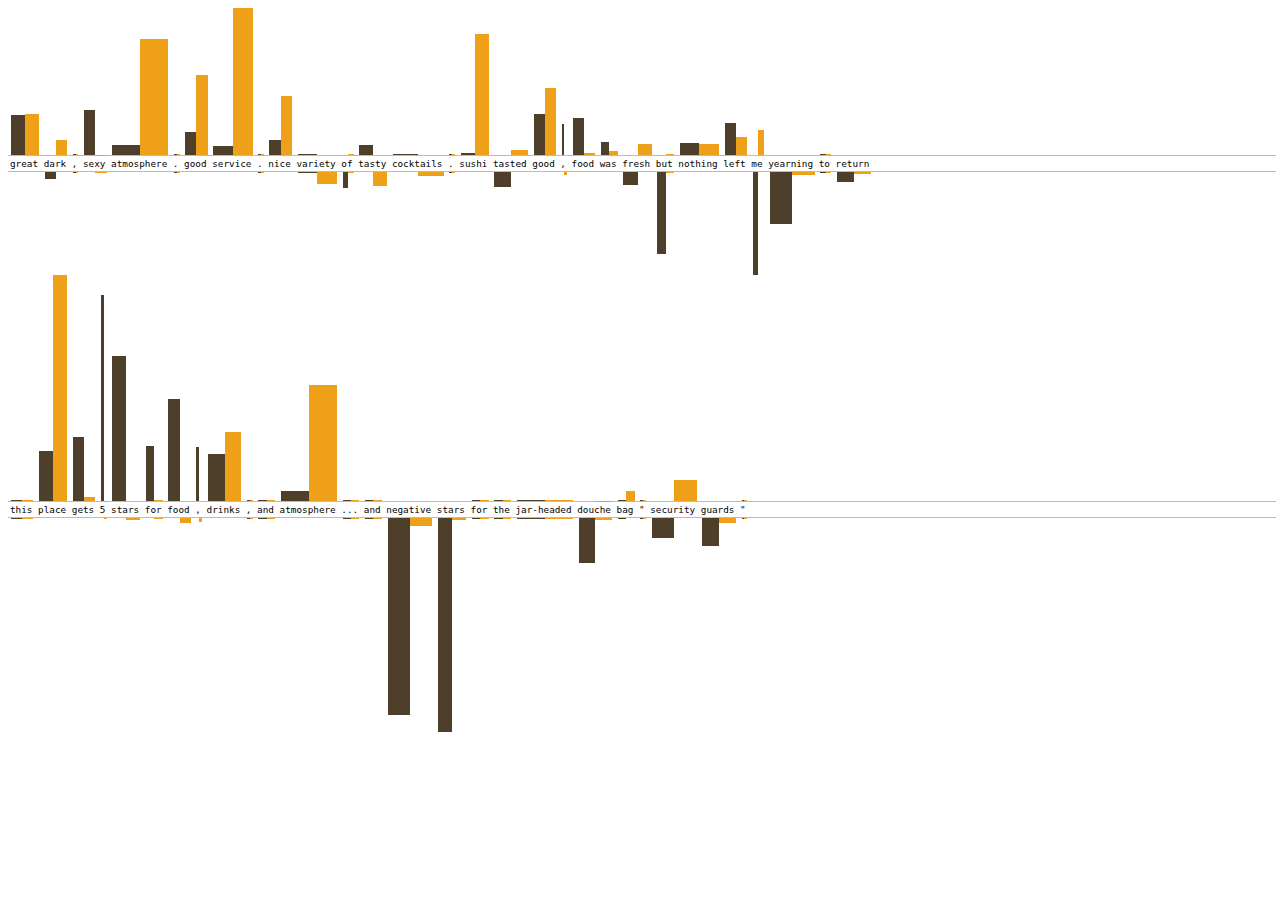
<file: pub/emnlp12/sentence-bars.html>
<!DOCTYPE html>
<html>
<head>
<meta charset="utf8">
<style> 
    body {
        font:7pt Monaco, Consolas, monospace;
    }
    div.up, div.down {
        padding:0 3px;
    }
    div.bars {
        display:inline-block;
        position:relative;
        color: transparent;
    }
    span.bar {
        display:inline-block;
        width:50%;
        position:absolute;
    }
    div.bars span.bar:nth-child(1) {
        background: #4E3F2A; /* #348ABD */
    }
    div.bars span.bar:nth-child(2) {
        left:50%;
        background: #EEA018; /* #734789 */
    }
    div.up div.bars {
        vertical-align:bottom;
    }
    div.down div.bars {
        vertical-align:top;
    }
    div.up span.bar {
        bottom:0;
    }
    div.down span.bar {
        top:0;
    }
    div.sentence {
        width: 100%;
        margin: 0px;
        padding: 2px;
        border: 1px solid #bbb;
        border-width: 1px 0;
    }
</style>
</head>
<body>
<div class="up">
<div style="height:4.3860677642em" class="bars">
<span style="height:4.2798194242em" title="Sentiment:
3gram:* * great:0.000000
2gram:* great:0.000000
1gram:great:4.179819
2gram:great dark:-0.000000
3gram:great dark ,:0.000000
3gram:* great dark:0.000000" class="bar"></span>
<span style="height:4.3860677642em" title="Price range:
3gram:* * great:0.000000
2gram:* great:0.000000
1gram:great:4.285574
2gram:great dark:0.000494
3gram:great dark ,:0.000000
3gram:* great dark:0.000000" class="bar"></span>
<span>great</span>
</div>

<div style="height:1.68704212999em" class="bars">
<span style="height:0em" title="Sentiment:
3gram:* great dark:0.000000
2gram:great dark:-0.000000
1gram:dark:-0.584567
2gram:dark ,:0.000000
3gram:dark , sexy:-0.000000
3gram:great dark ,:0.000000" class="bar"></span>
<span style="height:1.68704212999em" title="Price range:
3gram:* great dark:0.000000
2gram:great dark:0.000494
1gram:dark:1.588610
2gram:dark ,:0.000000
3gram:dark , sexy:-0.002061
3gram:great dark ,:0.000000" class="bar"></span>
<span>dark</span>
</div>

<div style="height:0.1em" class="bars">
<span style="height:0.1em" title="Sentiment:
3gram:great dark ,:0.000000
2gram:dark ,:0.000000
1gram:,:0.000000
2gram:, sexy:0.000000
3gram:, sexy atmosphere:0.000000
3gram:dark , sexy:-0.000000" class="bar"></span>
<span style="height:0.0979386972736em" title="Price range:
3gram:great dark ,:0.000000
2gram:dark ,:0.000000
1gram:,:0.000000
2gram:, sexy:0.000000
3gram:, sexy atmosphere:0.000000
3gram:dark , sexy:-0.002061" class="bar"></span>
<span>,</span>
</div>

<div style="height:4.84201211826em" class="bars">
<span style="height:4.84201211826em" title="Sentiment:
3gram:dark , sexy:-0.000000
2gram:, sexy:0.000000
1gram:sexy:4.742012
2gram:sexy atmosphere:-0.000000
3gram:sexy atmosphere .:0.000000
3gram:, sexy atmosphere:0.000000" class="bar"></span>
<span style="height:0.0856117505158em" title="Price range:
3gram:dark , sexy:-0.002061
2gram:, sexy:0.000000
1gram:sexy:-0.012759
2gram:sexy atmosphere:0.000432
3gram:sexy atmosphere .:0.000000
3gram:, sexy atmosphere:0.000000" class="bar"></span>
<span>sexy</span>
</div>

<div style="height:12.4610982214em" class="bars">
<span style="height:1.14488259212em" title="Sentiment:
3gram:, sexy atmosphere:0.000000
2gram:sexy atmosphere:-0.000000
1gram:atmosphere:1.044883
2gram:atmosphere .:0.000000
3gram:atmosphere . good:0.000000
3gram:sexy atmosphere .:0.000000" class="bar"></span>
<span style="height:12.4610982214em" title="Price range:
3gram:, sexy atmosphere:0.000000
2gram:sexy atmosphere:0.000432
1gram:atmosphere:12.360666
2gram:atmosphere .:0.000000
3gram:atmosphere . good:0.000000
3gram:sexy atmosphere .:0.000000" class="bar"></span>
<span>atmosphere</span>
</div>

<div style="height:0.1em" class="bars">
<span style="height:0.1em" title="Sentiment:
3gram:sexy atmosphere .:0.000000
2gram:atmosphere .:0.000000
1gram:.:0.000000
2gram:. good:0.000000
3gram:. good service:0.000000
3gram:atmosphere . good:0.000000" class="bar"></span>
<span style="height:0.1em" title="Price range:
3gram:sexy atmosphere .:0.000000
2gram:atmosphere .:0.000000
1gram:.:0.000000
2gram:. good:0.000000
3gram:. good service:0.000000
3gram:atmosphere . good:0.000000" class="bar"></span>
<span>.</span>
</div>

<div style="height:8.61683496773em" class="bars">
<span style="height:2.50913454649em" title="Sentiment:
3gram:atmosphere . good:0.000000
2gram:. good:0.000000
1gram:good:0.370072
2gram:good service:2.039063
3gram:good service .:0.000000
3gram:. good service:0.000000" class="bar"></span>
<span style="height:8.61683496773em" title="Price range:
3gram:atmosphere . good:0.000000
2gram:. good:0.000000
1gram:good:7.967818
2gram:good service:0.549017
3gram:good service .:0.000000
3gram:. good service:0.000000" class="bar"></span>
<span>good</span>
</div>

<div style="height:15.7826567913em" class="bars">
<span style="height:0.985549456785em" title="Sentiment:
3gram:. good service:0.000000
2gram:good service:2.039063
1gram:service:-1.153513
2gram:service .:0.000000
3gram:service . nice:0.000000
3gram:good service .:0.000000" class="bar"></span>
<span style="height:15.7826567913em" title="Price range:
3gram:. good service:0.000000
2gram:good service:0.549017
1gram:service:15.133639
2gram:service .:0.000000
3gram:service . nice:0.000000
3gram:good service .:0.000000" class="bar"></span>
<span>service</span>
</div>

<div style="height:0.1em" class="bars">
<span style="height:0.1em" title="Sentiment:
3gram:good service .:0.000000
2gram:service .:0.000000
1gram:.:0.000000
2gram:. nice:0.000000
3gram:. nice variety:0.000000
3gram:service . nice:0.000000" class="bar"></span>
<span style="height:0.1em" title="Price range:
3gram:good service .:0.000000
2gram:service .:0.000000
1gram:.:0.000000
2gram:. nice:0.000000
3gram:. nice variety:0.000000
3gram:service . nice:0.000000" class="bar"></span>
<span>.</span>
</div>

<div style="height:6.39600710764em" class="bars">
<span style="height:1.61306240005em" title="Sentiment:
3gram:service . nice:0.000000
2gram:. nice:0.000000
1gram:nice:0.202350
2gram:nice variety:1.310713
3gram:nice variety of:0.000000
3gram:. nice variety:0.000000" class="bar"></span>
<span style="height:6.39600710764em" title="Price range:
3gram:service . nice:0.000000
2gram:. nice:0.000000
1gram:nice:6.412159
2gram:nice variety:-0.116152
3gram:nice variety of:0.000000
3gram:. nice variety:0.000000" class="bar"></span>
<span>nice</span>
</div>

<div style="height:0.189387382051em" class="bars">
<span style="height:0.189387382051em" title="Sentiment:
3gram:. nice variety:0.000000
2gram:nice variety:1.310713
1gram:variety:0.407087
2gram:variety of:0.000000
3gram:variety of tasty:-1.628412
3gram:nice variety of:0.000000" class="bar"></span>
<span style="height:0em" title="Price range:
3gram:. nice variety:0.000000
2gram:nice variety:-0.116152
1gram:variety:-1.011928
2gram:variety of:0.000000
3gram:variety of tasty:0.006857
3gram:nice variety of:0.000000" class="bar"></span>
<span>variety</span>
</div>

<div style="height:0.106857249129em" class="bars">
<span style="height:0em" title="Sentiment:
3gram:nice variety of:0.000000
2gram:variety of:0.000000
1gram:of:0.000000
2gram:of tasty:0.000000
3gram:of tasty cocktails:0.000000
3gram:variety of tasty:-1.628412" class="bar"></span>
<span style="height:0.106857249129em" title="Price range:
3gram:nice variety of:0.000000
2gram:variety of:0.000000
1gram:of:0.000000
2gram:of tasty:0.000000
3gram:of tasty cocktails:0.000000
3gram:variety of tasty:0.006857" class="bar"></span>
<span>of</span>
</div>

<div style="height:1.13259771715em" class="bars">
<span style="height:1.13259771715em" title="Sentiment:
3gram:variety of tasty:-1.628412
2gram:of tasty:0.000000
1gram:tasty:2.086549
2gram:tasty cocktails:0.574460
3gram:tasty cocktails .:0.000000
3gram:of tasty cocktails:0.000000" class="bar"></span>
<span style="height:0em" title="Price range:
3gram:variety of tasty:0.006857
2gram:of tasty:0.000000
1gram:tasty:-1.330161
2gram:tasty cocktails:0.000965
3gram:tasty cocktails .:0.000000
3gram:of tasty cocktails:0.000000" class="bar"></span>
<span>tasty</span>
</div>

<div style="height:0.192501609045em" class="bars">
<span style="height:0.192501609045em" title="Sentiment:
3gram:of tasty cocktails:0.000000
2gram:tasty cocktails:0.574460
1gram:cocktails:-0.481959
2gram:cocktails .:0.000000
3gram:cocktails . sushi:0.000000
3gram:tasty cocktails .:0.000000" class="bar"></span>
<span style="height:0em" title="Price range:
3gram:of tasty cocktails:0.000000
2gram:tasty cocktails:0.000965
1gram:cocktails:-0.263341
2gram:cocktails .:0.000000
3gram:cocktails . sushi:0.000000
3gram:tasty cocktails .:0.000000" class="bar"></span>
<span>cocktails</span>
</div>

<div style="height:0.1em" class="bars">
<span style="height:0.1em" title="Sentiment:
3gram:tasty cocktails .:0.000000
2gram:cocktails .:0.000000
1gram:.:0.000000
2gram:. sushi:0.000000
3gram:. sushi tasted:0.000000
3gram:cocktails . sushi:0.000000" class="bar"></span>
<span style="height:0.1em" title="Price range:
3gram:tasty cocktails .:0.000000
2gram:cocktails .:0.000000
1gram:.:0.000000
2gram:. sushi:0.000000
3gram:. sushi tasted:0.000000
3gram:cocktails . sushi:0.000000" class="bar"></span>
<span>.</span>
</div>

<div style="height:12.9660250375em" class="bars">
<span style="height:0.268943719246em" title="Sentiment:
3gram:cocktails . sushi:0.000000
2gram:. sushi:0.000000
1gram:sushi:0.168944
2gram:sushi tasted:-0.000000
3gram:sushi tasted good:-0.000000
3gram:. sushi tasted:0.000000" class="bar"></span>
<span style="height:12.9660250375em" title="Price range:
3gram:cocktails . sushi:0.000000
2gram:. sushi:0.000000
1gram:sushi:12.931068
2gram:sushi tasted:-0.065043
3gram:sushi tasted good:0.000000
3gram:. sushi tasted:0.000000" class="bar"></span>
<span>sushi</span>
</div>

<div style="height:0.525830716518em" class="bars">
<span style="height:0em" title="Sentiment:
3gram:. sushi tasted:0.000000
2gram:sushi tasted:-0.000000
1gram:tasted:-2.128606
2gram:tasted good:0.669755
3gram:tasted good ,:0.000000
3gram:sushi tasted good:-0.000000" class="bar"></span>
<span style="height:0.525830716518em" title="Price range:
3gram:. sushi tasted:0.000000
2gram:sushi tasted:-0.065043
1gram:tasted:1.173520
2gram:tasted good:-0.682646
3gram:tasted good ,:0.000000
3gram:sushi tasted good:0.000000" class="bar"></span>
<span>tasted</span>
</div>

<div style="height:7.24118208808em" class="bars">
<span style="height:4.44151952299em" title="Sentiment:
3gram:sushi tasted good:-0.000000
2gram:tasted good:0.669755
1gram:good:0.370072
2gram:good ,:0.000000
3gram:good , food:3.301693
3gram:tasted good ,:0.000000" class="bar"></span>
<span style="height:7.24118208808em" title="Price range:
3gram:sushi tasted good:0.000000
2gram:tasted good:-0.682646
1gram:good:7.967818
2gram:good ,:0.000000
3gram:good , food:-0.143990
3gram:tasted good ,:0.000000" class="bar"></span>
<span>good</span>
</div>

<div style="height:3.40169297465em" class="bars">
<span style="height:3.40169297465em" title="Sentiment:
3gram:tasted good ,:0.000000
2gram:good ,:0.000000
1gram:,:0.000000
2gram:, food:0.000000
3gram:, food was:0.000000
3gram:good , food:3.301693" class="bar"></span>
<span style="height:0em" title="Price range:
3gram:tasted good ,:0.000000
2gram:good ,:0.000000
1gram:,:0.000000
2gram:, food:0.000000
3gram:, food was:0.000000
3gram:good , food:-0.143990" class="bar"></span>
<span>,</span>
</div>

<div style="height:4.01268810906em" class="bars">
<span style="height:4.01268810906em" title="Sentiment:
3gram:good , food:3.301693
2gram:, food:0.000000
1gram:food:-0.711425
2gram:food was:0.000000
3gram:food was fresh:1.322420
3gram:, food was:0.000000" class="bar"></span>
<span style="height:0.214081009706em" title="Price range:
3gram:good , food:-0.143990
2gram:, food:0.000000
1gram:food:-0.098557
2gram:food was:0.000000
3gram:food was fresh:0.356628
3gram:, food was:0.000000" class="bar"></span>
<span>food</span>
</div>

<div style="height:1.42242035576em" class="bars">
<span style="height:1.42242035576em" title="Sentiment:
3gram:, food was:0.000000
2gram:food was:0.000000
1gram:was:0.000000
2gram:was fresh:0.000000
3gram:was fresh but:0.000000
3gram:food was fresh:1.322420" class="bar"></span>
<span style="height:0.456627793244em" title="Price range:
3gram:, food was:0.000000
2gram:food was:0.000000
1gram:was:0.000000
2gram:was fresh:0.000000
3gram:was fresh but:0.000000
3gram:food was fresh:0.356628" class="bar"></span>
<span>was</span>
</div>

<div style="height:1.20345266243em" class="bars">
<span style="height:0em" title="Sentiment:
3gram:food was fresh:1.322420
2gram:was fresh:0.000000
1gram:fresh:2.538163
2gram:fresh but:-5.168904
3gram:fresh but nothing:-0.000000
3gram:was fresh but:0.000000" class="bar"></span>
<span style="height:1.20345266243em" title="Price range:
3gram:food was fresh:0.356628
2gram:was fresh:0.000000
1gram:fresh:0.737121
2gram:fresh but:0.000000
3gram:fresh but nothing:0.009704
3gram:was fresh but:0.000000" class="bar"></span>
<span>fresh</span>
</div>

<div style="height:0.109703804648em" class="bars">
<span style="height:0em" title="Sentiment:
3gram:was fresh but:0.000000
2gram:fresh but:-5.168904
1gram:but:-1.783433
2gram:but nothing:-1.736470
3gram:but nothing left:-0.000000
3gram:fresh but nothing:-0.000000" class="bar"></span>
<span style="height:0.109703804648em" title="Price range:
3gram:was fresh but:0.000000
2gram:fresh but:0.000000
1gram:but:0.000000
2gram:but nothing:0.000000
3gram:but nothing left:0.000000
3gram:fresh but nothing:0.009704" class="bar"></span>
<span>but</span>
</div>

<div style="height:1.31389835591em" class="bars">
<span style="height:1.31389835591em" title="Sentiment:
3gram:fresh but nothing:-0.000000
2gram:but nothing:-1.736470
1gram:nothing:-4.569045
2gram:nothing left:7.519413
3gram:nothing left me:-0.000000
3gram:but nothing left:-0.000000" class="bar"></span>
<span style="height:1.18999052828em" title="Price range:
3gram:fresh but nothing:0.009704
2gram:but nothing:0.000000
1gram:nothing:1.088044
2gram:nothing left:-0.007757
3gram:nothing left me:0.000000
3gram:but nothing left:0.000000" class="bar"></span>
<span>nothing</span>
</div>

<div style="height:3.4524175374em" class="bars">
<span style="height:3.4524175374em" title="Sentiment:
3gram:but nothing left:-0.000000
2gram:nothing left:7.519413
1gram:left:-1.447324
2gram:left me:-2.719671
3gram:left me yearning:-0.000000
3gram:nothing left me:-0.000000" class="bar"></span>
<span style="height:1.92532580551em" title="Price range:
3gram:but nothing left:0.000000
2gram:nothing left:-0.007757
1gram:left:1.210643
2gram:left me:0.622440
3gram:left me yearning:0.000000
3gram:nothing left me:0.000000" class="bar"></span>
<span>left</span>
</div>

<div style="height:2.75584313522em" class="bars">
<span style="height:0em" title="Sentiment:
3gram:nothing left me:-0.000000
2gram:left me:-2.719671
1gram:me:-0.045482
2gram:me yearning:-8.109825
3gram:me yearning to:0.000000
3gram:left me yearning:-0.000000" class="bar"></span>
<span style="height:2.75584313522em" title="Price range:
3gram:nothing left me:0.000000
2gram:left me:0.622440
1gram:me:2.046398
2gram:me yearning:-0.012995
3gram:me yearning to:0.000000
3gram:left me yearning:0.000000" class="bar"></span>
<span>me</span>
</div>

<div style="height:0em" class="bars">
<span style="height:0em" title="Sentiment:
3gram:left me yearning:-0.000000
2gram:me yearning:-8.109825
1gram:yearning:2.686094
2gram:yearning to:0.000000
3gram:yearning to return:-0.000000
3gram:me yearning to:0.000000" class="bar"></span>
<span style="height:0em" title="Price range:
3gram:left me yearning:0.000000
2gram:me yearning:-0.012995
1gram:yearning:-0.153280
2gram:yearning to:0.000000
3gram:yearning to return:0.000000
3gram:me yearning to:0.000000" class="bar"></span>
<span>yearning</span>
</div>

<div style="height:0.1em" class="bars">
<span style="height:0.1em" title="Sentiment:
3gram:me yearning to:0.000000
2gram:yearning to:0.000000
1gram:to:0.000000
2gram:to return:0.000000
3gram:to return *:0.000000
3gram:yearning to return:-0.000000" class="bar"></span>
<span style="height:0.1em" title="Price range:
3gram:me yearning to:0.000000
2gram:yearning to:0.000000
1gram:to:0.000000
2gram:to return:0.000000
3gram:to return *:0.000000
3gram:yearning to return:0.000000" class="bar"></span>
<span>to</span>
</div>

<div style="height:0em" class="bars">
<span style="height:0em" title="Sentiment:
3gram:yearning to return:-0.000000
2gram:to return:0.000000
1gram:return:-0.954437
2gram:return *:0.000000
3gram:return * *:0.000000
3gram:to return *:0.000000" class="bar"></span>
<span style="height:0em" title="Price range:
3gram:yearning to return:0.000000
2gram:to return:0.000000
1gram:return:-0.107797
2gram:return *:0.000000
3gram:return * *:0.000000
3gram:to return *:0.000000" class="bar"></span>
<span>return</span>
</div>

</div>
<div class="sentence">great dark , sexy atmosphere . good service . nice variety of tasty cocktails . sushi tasted good , food was fresh but nothing left me yearning to return</div>
<div class="down">

<div style="height:0em" class="bars">
<span style="height:0em" title="Sentiment:
3gram:* * great:0.000000
2gram:* great:0.000000
1gram:great:4.179819
2gram:great dark:-0.000000
3gram:great dark ,:0.000000
3gram:* great dark:0.000000" class="bar"></span>
<span style="height:0em" title="Price range:
3gram:* * great:0.000000
2gram:* great:0.000000
1gram:great:4.285574
2gram:great dark:0.000494
3gram:great dark ,:0.000000
3gram:* great dark:0.000000" class="bar"></span>
<span>great</span>
</div>

<div style="height:0.684566664448em" class="bars">
<span style="height:0.684566664448em" title="Sentiment:
3gram:* great dark:0.000000
2gram:great dark:-0.000000
1gram:dark:-0.584567
2gram:dark ,:0.000000
3gram:dark , sexy:-0.000000
3gram:great dark ,:0.000000" class="bar"></span>
<span style="height:0em" title="Price range:
3gram:* great dark:0.000000
2gram:great dark:0.000494
1gram:dark:1.588610
2gram:dark ,:0.000000
3gram:dark , sexy:-0.002061
3gram:great dark ,:0.000000" class="bar"></span>
<span>dark</span>
</div>

<div style="height:0.102061302726em" class="bars">
<span style="height:0.1em" title="Sentiment:
3gram:great dark ,:0.000000
2gram:dark ,:0.000000
1gram:,:0.000000
2gram:, sexy:0.000000
3gram:, sexy atmosphere:0.000000
3gram:dark , sexy:-0.000000" class="bar"></span>
<span style="height:0.102061302726em" title="Price range:
3gram:great dark ,:0.000000
2gram:dark ,:0.000000
1gram:,:0.000000
2gram:, sexy:0.000000
3gram:, sexy atmosphere:0.000000
3gram:dark , sexy:-0.002061" class="bar"></span>
<span>,</span>
</div>

<div style="height:0.114388249484em" class="bars">
<span style="height:0em" title="Sentiment:
3gram:dark , sexy:-0.000000
2gram:, sexy:0.000000
1gram:sexy:4.742012
2gram:sexy atmosphere:-0.000000
3gram:sexy atmosphere .:0.000000
3gram:, sexy atmosphere:0.000000" class="bar"></span>
<span style="height:0.114388249484em" title="Price range:
3gram:dark , sexy:-0.002061
2gram:, sexy:0.000000
1gram:sexy:-0.012759
2gram:sexy atmosphere:0.000432
3gram:sexy atmosphere .:0.000000
3gram:, sexy atmosphere:0.000000" class="bar"></span>
<span>sexy</span>
</div>

<div style="height:0em" class="bars">
<span style="height:0em" title="Sentiment:
3gram:, sexy atmosphere:0.000000
2gram:sexy atmosphere:-0.000000
1gram:atmosphere:1.044883
2gram:atmosphere .:0.000000
3gram:atmosphere . good:0.000000
3gram:sexy atmosphere .:0.000000" class="bar"></span>
<span style="height:0em" title="Price range:
3gram:, sexy atmosphere:0.000000
2gram:sexy atmosphere:0.000432
1gram:atmosphere:12.360666
2gram:atmosphere .:0.000000
3gram:atmosphere . good:0.000000
3gram:sexy atmosphere .:0.000000" class="bar"></span>
<span>atmosphere</span>
</div>

<div style="height:0.1em" class="bars">
<span style="height:0.1em" title="Sentiment:
3gram:sexy atmosphere .:0.000000
2gram:atmosphere .:0.000000
1gram:.:0.000000
2gram:. good:0.000000
3gram:. good service:0.000000
3gram:atmosphere . good:0.000000" class="bar"></span>
<span style="height:0.1em" title="Price range:
3gram:sexy atmosphere .:0.000000
2gram:atmosphere .:0.000000
1gram:.:0.000000
2gram:. good:0.000000
3gram:. good service:0.000000
3gram:atmosphere . good:0.000000" class="bar"></span>
<span>.</span>
</div>

<div style="height:0em" class="bars">
<span style="height:0em" title="Sentiment:
3gram:atmosphere . good:0.000000
2gram:. good:0.000000
1gram:good:0.370072
2gram:good service:2.039063
3gram:good service .:0.000000
3gram:. good service:0.000000" class="bar"></span>
<span style="height:0em" title="Price range:
3gram:atmosphere . good:0.000000
2gram:. good:0.000000
1gram:good:7.967818
2gram:good service:0.549017
3gram:good service .:0.000000
3gram:. good service:0.000000" class="bar"></span>
<span>good</span>
</div>

<div style="height:0em" class="bars">
<span style="height:0em" title="Sentiment:
3gram:. good service:0.000000
2gram:good service:2.039063
1gram:service:-1.153513
2gram:service .:0.000000
3gram:service . nice:0.000000
3gram:good service .:0.000000" class="bar"></span>
<span style="height:0em" title="Price range:
3gram:. good service:0.000000
2gram:good service:0.549017
1gram:service:15.133639
2gram:service .:0.000000
3gram:service . nice:0.000000
3gram:good service .:0.000000" class="bar"></span>
<span>service</span>
</div>

<div style="height:0.1em" class="bars">
<span style="height:0.1em" title="Sentiment:
3gram:good service .:0.000000
2gram:service .:0.000000
1gram:.:0.000000
2gram:. nice:0.000000
3gram:. nice variety:0.000000
3gram:service . nice:0.000000" class="bar"></span>
<span style="height:0.1em" title="Price range:
3gram:good service .:0.000000
2gram:service .:0.000000
1gram:.:0.000000
2gram:. nice:0.000000
3gram:. nice variety:0.000000
3gram:service . nice:0.000000" class="bar"></span>
<span>.</span>
</div>

<div style="height:0em" class="bars">
<span style="height:0em" title="Sentiment:
3gram:service . nice:0.000000
2gram:. nice:0.000000
1gram:nice:0.202350
2gram:nice variety:1.310713
3gram:nice variety of:0.000000
3gram:. nice variety:0.000000" class="bar"></span>
<span style="height:0em" title="Price range:
3gram:service . nice:0.000000
2gram:. nice:0.000000
1gram:nice:6.412159
2gram:nice variety:-0.116152
3gram:nice variety of:0.000000
3gram:. nice variety:0.000000" class="bar"></span>
<span>nice</span>
</div>

<div style="height:1.22122209683em" class="bars">
<span style="height:0.0106126179486em" title="Sentiment:
3gram:. nice variety:0.000000
2gram:nice variety:1.310713
1gram:variety:0.407087
2gram:variety of:0.000000
3gram:variety of tasty:-1.628412
3gram:nice variety of:0.000000" class="bar"></span>
<span style="height:1.22122209683em" title="Price range:
3gram:. nice variety:0.000000
2gram:nice variety:-0.116152
1gram:variety:-1.011928
2gram:variety of:0.000000
3gram:variety of tasty:0.006857
3gram:nice variety of:0.000000" class="bar"></span>
<span>variety</span>
</div>

<div style="height:1.72841210447em" class="bars">
<span style="height:1.72841210447em" title="Sentiment:
3gram:nice variety of:0.000000
2gram:variety of:0.000000
1gram:of:0.000000
2gram:of tasty:0.000000
3gram:of tasty cocktails:0.000000
3gram:variety of tasty:-1.628412" class="bar"></span>
<span style="height:0.093142750871em" title="Price range:
3gram:nice variety of:0.000000
2gram:variety of:0.000000
1gram:of:0.000000
2gram:of tasty:0.000000
3gram:of tasty cocktails:0.000000
3gram:variety of tasty:0.006857" class="bar"></span>
<span>of</span>
</div>

<div style="height:1.42233882297em" class="bars">
<span style="height:0em" title="Sentiment:
3gram:variety of tasty:-1.628412
2gram:of tasty:0.000000
1gram:tasty:2.086549
2gram:tasty cocktails:0.574460
3gram:tasty cocktails .:0.000000
3gram:of tasty cocktails:0.000000" class="bar"></span>
<span style="height:1.42233882297em" title="Price range:
3gram:variety of tasty:0.006857
2gram:of tasty:0.000000
1gram:tasty:-1.330161
2gram:tasty cocktails:0.000965
3gram:tasty cocktails .:0.000000
3gram:of tasty cocktails:0.000000" class="bar"></span>
<span>tasty</span>
</div>

<div style="height:0.362376128331em" class="bars">
<span style="height:0.0074983909546em" title="Sentiment:
3gram:of tasty cocktails:0.000000
2gram:tasty cocktails:0.574460
1gram:cocktails:-0.481959
2gram:cocktails .:0.000000
3gram:cocktails . sushi:0.000000
3gram:tasty cocktails .:0.000000" class="bar"></span>
<span style="height:0.362376128331em" title="Price range:
3gram:of tasty cocktails:0.000000
2gram:tasty cocktails:0.000965
1gram:cocktails:-0.263341
2gram:cocktails .:0.000000
3gram:cocktails . sushi:0.000000
3gram:tasty cocktails .:0.000000" class="bar"></span>
<span>cocktails</span>
</div>

<div style="height:0.1em" class="bars">
<span style="height:0.1em" title="Sentiment:
3gram:tasty cocktails .:0.000000
2gram:cocktails .:0.000000
1gram:.:0.000000
2gram:. sushi:0.000000
3gram:. sushi tasted:0.000000
3gram:cocktails . sushi:0.000000" class="bar"></span>
<span style="height:0.1em" title="Price range:
3gram:tasty cocktails .:0.000000
2gram:cocktails .:0.000000
1gram:.:0.000000
2gram:. sushi:0.000000
3gram:. sushi tasted:0.000000
3gram:cocktails . sushi:0.000000" class="bar"></span>
<span>.</span>
</div>

<div style="height:0em" class="bars">
<span style="height:0em" title="Sentiment:
3gram:cocktails . sushi:0.000000
2gram:. sushi:0.000000
1gram:sushi:0.168944
2gram:sushi tasted:-0.000000
3gram:sushi tasted good:-0.000000
3gram:. sushi tasted:0.000000" class="bar"></span>
<span style="height:0em" title="Price range:
3gram:cocktails . sushi:0.000000
2gram:. sushi:0.000000
1gram:sushi:12.931068
2gram:sushi tasted:-0.065043
3gram:sushi tasted good:0.000000
3gram:. sushi tasted:0.000000" class="bar"></span>
<span>sushi</span>
</div>

<div style="height:1.55885119083em" class="bars">
<span style="height:1.55885119083em" title="Sentiment:
3gram:. sushi tasted:0.000000
2gram:sushi tasted:-0.000000
1gram:tasted:-2.128606
2gram:tasted good:0.669755
3gram:tasted good ,:0.000000
3gram:sushi tasted good:-0.000000" class="bar"></span>
<span style="height:0em" title="Price range:
3gram:. sushi tasted:0.000000
2gram:sushi tasted:-0.065043
1gram:tasted:1.173520
2gram:tasted good:-0.682646
3gram:tasted good ,:0.000000
3gram:sushi tasted good:0.000000" class="bar"></span>
<span>tasted</span>
</div>

<div style="height:0em" class="bars">
<span style="height:0em" title="Sentiment:
3gram:sushi tasted good:-0.000000
2gram:tasted good:0.669755
1gram:good:0.370072
2gram:good ,:0.000000
3gram:good , food:3.301693
3gram:tasted good ,:0.000000" class="bar"></span>
<span style="height:0em" title="Price range:
3gram:sushi tasted good:0.000000
2gram:tasted good:-0.682646
1gram:good:7.967818
2gram:good ,:0.000000
3gram:good , food:-0.143990
3gram:tasted good ,:0.000000" class="bar"></span>
<span>good</span>
</div>

<div style="height:0.243989648223em" class="bars">
<span style="height:0em" title="Sentiment:
3gram:tasted good ,:0.000000
2gram:good ,:0.000000
1gram:,:0.000000
2gram:, food:0.000000
3gram:, food was:0.000000
3gram:good , food:3.301693" class="bar"></span>
<span style="height:0.243989648223em" title="Price range:
3gram:tasted good ,:0.000000
2gram:good ,:0.000000
1gram:,:0.000000
2gram:, food:0.000000
3gram:, food was:0.000000
3gram:good , food:-0.143990" class="bar"></span>
<span>,</span>
</div>

<div style="height:0em" class="bars">
<span style="height:0em" title="Sentiment:
3gram:good , food:3.301693
2gram:, food:0.000000
1gram:food:-0.711425
2gram:food was:0.000000
3gram:food was fresh:1.322420
3gram:, food was:0.000000" class="bar"></span>
<span style="height:0em" title="Price range:
3gram:good , food:-0.143990
2gram:, food:0.000000
1gram:food:-0.098557
2gram:food was:0.000000
3gram:food was fresh:0.356628
3gram:, food was:0.000000" class="bar"></span>
<span>food</span>
</div>

<div style="height:0em" class="bars">
<span style="height:0em" title="Sentiment:
3gram:, food was:0.000000
2gram:food was:0.000000
1gram:was:0.000000
2gram:was fresh:0.000000
3gram:was fresh but:0.000000
3gram:food was fresh:1.322420" class="bar"></span>
<span style="height:0em" title="Price range:
3gram:, food was:0.000000
2gram:food was:0.000000
1gram:was:0.000000
2gram:was fresh:0.000000
3gram:was fresh but:0.000000
3gram:food was fresh:0.356628" class="bar"></span>
<span>was</span>
</div>

<div style="height:1.4083204034em" class="bars">
<span style="height:1.4083204034em" title="Sentiment:
3gram:food was fresh:1.322420
2gram:was fresh:0.000000
1gram:fresh:2.538163
2gram:fresh but:-5.168904
3gram:fresh but nothing:-0.000000
3gram:was fresh but:0.000000" class="bar"></span>
<span style="height:0em" title="Price range:
3gram:food was fresh:0.356628
2gram:was fresh:0.000000
1gram:fresh:0.737121
2gram:fresh but:0.000000
3gram:fresh but nothing:0.009704
3gram:was fresh but:0.000000" class="bar"></span>
<span>fresh</span>
</div>

<div style="height:8.78880677489em" class="bars">
<span style="height:8.78880677489em" title="Sentiment:
3gram:was fresh but:0.000000
2gram:fresh but:-5.168904
1gram:but:-1.783433
2gram:but nothing:-1.736470
3gram:but nothing left:-0.000000
3gram:fresh but nothing:-0.000000" class="bar"></span>
<span style="height:0.0902961953518em" title="Price range:
3gram:was fresh but:0.000000
2gram:fresh but:0.000000
1gram:but:0.000000
2gram:but nothing:0.000000
3gram:but nothing left:0.000000
3gram:fresh but nothing:0.009704" class="bar"></span>
<span>but</span>
</div>

<div style="height:0em" class="bars">
<span style="height:0em" title="Sentiment:
3gram:fresh but nothing:-0.000000
2gram:but nothing:-1.736470
1gram:nothing:-4.569045
2gram:nothing left:7.519413
3gram:nothing left me:-0.000000
3gram:but nothing left:-0.000000" class="bar"></span>
<span style="height:0em" title="Price range:
3gram:fresh but nothing:0.009704
2gram:but nothing:0.000000
1gram:nothing:1.088044
2gram:nothing left:-0.007757
3gram:nothing left me:0.000000
3gram:but nothing left:0.000000" class="bar"></span>
<span>nothing</span>
</div>

<div style="height:0em" class="bars">
<span style="height:0em" title="Sentiment:
3gram:but nothing left:-0.000000
2gram:nothing left:7.519413
1gram:left:-1.447324
2gram:left me:-2.719671
3gram:left me yearning:-0.000000
3gram:nothing left me:-0.000000" class="bar"></span>
<span style="height:0em" title="Price range:
3gram:but nothing left:0.000000
2gram:nothing left:-0.007757
1gram:left:1.210643
2gram:left me:0.622440
3gram:left me yearning:0.000000
3gram:nothing left me:0.000000" class="bar"></span>
<span>left</span>
</div>

<div style="height:10.9749783741em" class="bars">
<span style="height:10.9749783741em" title="Sentiment:
3gram:nothing left me:-0.000000
2gram:left me:-2.719671
1gram:me:-0.045482
2gram:me yearning:-8.109825
3gram:me yearning to:0.000000
3gram:left me yearning:-0.000000" class="bar"></span>
<span style="height:0em" title="Price range:
3gram:nothing left me:0.000000
2gram:left me:0.622440
1gram:me:2.046398
2gram:me yearning:-0.012995
3gram:me yearning to:0.000000
3gram:left me yearning:0.000000" class="bar"></span>
<span>me</span>
</div>

<div style="height:5.52373127576em" class="bars">
<span style="height:5.52373127576em" title="Sentiment:
3gram:left me yearning:-0.000000
2gram:me yearning:-8.109825
1gram:yearning:2.686094
2gram:yearning to:0.000000
3gram:yearning to return:-0.000000
3gram:me yearning to:0.000000" class="bar"></span>
<span style="height:0.266274778684em" title="Price range:
3gram:left me yearning:0.000000
2gram:me yearning:-0.012995
1gram:yearning:-0.153280
2gram:yearning to:0.000000
3gram:yearning to return:0.000000
3gram:me yearning to:0.000000" class="bar"></span>
<span>yearning</span>
</div>

<div style="height:0.1em" class="bars">
<span style="height:0.1em" title="Sentiment:
3gram:me yearning to:0.000000
2gram:yearning to:0.000000
1gram:to:0.000000
2gram:to return:0.000000
3gram:to return *:0.000000
3gram:yearning to return:-0.000000" class="bar"></span>
<span style="height:0.1em" title="Price range:
3gram:me yearning to:0.000000
2gram:yearning to:0.000000
1gram:to:0.000000
2gram:to return:0.000000
3gram:to return *:0.000000
3gram:yearning to return:0.000000" class="bar"></span>
<span>to</span>
</div>

<div style="height:1.05443668604em" class="bars">
<span style="height:1.05443668604em" title="Sentiment:
3gram:yearning to return:-0.000000
2gram:to return:0.000000
1gram:return:-0.954437
2gram:return *:0.000000
3gram:return * *:0.000000
3gram:to return *:0.000000" class="bar"></span>
<span style="height:0.207796862945em" title="Price range:
3gram:yearning to return:0.000000
2gram:to return:0.000000
1gram:return:-0.107797
2gram:return *:0.000000
3gram:return * *:0.000000
3gram:to return *:0.000000" class="bar"></span>
<span>return</span>
</div>
</div>

<div class="up">
    
<div style="height:0.1em" class="bars">
<span style="height:0.1em" title="Sentiment:
3gram:* * this:0.000000
2gram:* this:0.000000
1gram:this:0.000000
2gram:this place:0.000000
3gram:this place gets:0.000000
3gram:* this place:0.000000" class="bar"></span>
<span style="height:0.1em" title="Price range:
3gram:* * this:0.000000
2gram:* this:0.000000
1gram:this:0.000000
2gram:this place:0.000000
3gram:this place gets:0.000000
3gram:* this place:0.000000" class="bar"></span>
<span>this</span>
</div>

<div style="height:24.2635858935em" class="bars">
<span style="height:5.3531636179em" title="Sentiment:
3gram:* this place:0.000000
2gram:this place:0.000000
1gram:place:-0.143363
2gram:place gets:-1.891721
3gram:place gets 5:7.288248
3gram:this place gets:0.000000" class="bar"></span>
<span style="height:24.2635858935em" title="Price range:
3gram:* this place:0.000000
2gram:this place:0.000000
1gram:place:23.984324
2gram:place gets:0.179262
3gram:place gets 5:0.000000
3gram:this place gets:0.000000" class="bar"></span>
<span>place</span>
</div>

<div style="height:6.8582772903em" class="bars">
<span style="height:6.8582772903em" title="Sentiment:
3gram:this place gets:0.000000
2gram:place gets:-1.891721
1gram:gets:2.306811
2gram:gets 5:-0.000000
3gram:gets 5 stars:-0.945061
3gram:place gets 5:7.288248" class="bar"></span>
<span style="height:0.426602053667em" title="Price range:
3gram:this place gets:0.000000
2gram:place gets:0.179262
1gram:gets:0.182789
2gram:gets 5:0.000000
3gram:gets 5 stars:-0.035449
3gram:place gets 5:0.000000" class="bar"></span>
<span>gets</span>
</div>

<div style="height:22.0876497622em" class="bars">
<span style="height:22.0876497622em" title="Sentiment:
3gram:place gets 5:7.288248
2gram:gets 5:-0.000000
1gram:5:2.016405
2gram:5 stars:13.628057
3gram:5 stars for:0.000000
3gram:gets 5 stars:-0.945061" class="bar"></span>
<span style="height:0.0578325030898em" title="Price range:
3gram:place gets 5:0.000000
2gram:gets 5:0.000000
1gram:5:-0.006719
2gram:5 stars:0.000000
3gram:5 stars for:0.000000
3gram:gets 5 stars:-0.035449" class="bar"></span>
<span>5</span>
</div>

<div style="height:15.6055688949em" class="bars">
<span style="height:15.6055688949em" title="Sentiment:
3gram:gets 5 stars:-0.945061
2gram:5 stars:13.628057
1gram:stars:-3.003906
2gram:stars for:0.000000
3gram:stars for food:5.826478
3gram:5 stars for:0.000000" class="bar"></span>
<span style="height:0em" title="Price range:
3gram:gets 5 stars:-0.035449
2gram:5 stars:0.000000
1gram:stars:-0.087998
2gram:stars for:0.000000
3gram:stars for food:-0.021982
3gram:5 stars for:0.000000" class="bar"></span>
<span>stars</span>
</div>

<div style="height:5.92647845325em" class="bars">
<span style="height:5.92647845325em" title="Sentiment:
3gram:5 stars for:0.000000
2gram:stars for:0.000000
1gram:for:0.000000
2gram:for food:0.000000
3gram:for food ,:0.000000
3gram:stars for food:5.826478" class="bar"></span>
<span style="height:0.0780181587377em" title="Price range:
3gram:5 stars for:0.000000
2gram:stars for:0.000000
1gram:for:0.000000
2gram:for food:0.000000
3gram:for food ,:0.000000
3gram:stars for food:-0.021982" class="bar"></span>
<span>for</span>
</div>

<div style="height:10.9680875225em" class="bars">
<span style="height:10.9680875225em" title="Sentiment:
3gram:stars for food:5.826478
2gram:for food:0.000000
1gram:food:-0.711425
2gram:food ,:0.000000
3gram:food , drinks:5.753034
3gram:for food ,:0.000000" class="bar"></span>
<span style="height:0em" title="Price range:
3gram:stars for food:-0.021982
2gram:for food:0.000000
1gram:food:-0.098557
2gram:food ,:0.000000
3gram:food , drinks:-0.266666
3gram:for food ,:0.000000" class="bar"></span>
<span>food</span>
</div>

<div style="height:5.8530342906em" class="bars">
<span style="height:5.8530342906em" title="Sentiment:
3gram:for food ,:0.000000
2gram:food ,:0.000000
1gram:,:0.000000
2gram:, drinks:0.000000
3gram:, drinks ,:0.000000
3gram:food , drinks:5.753034" class="bar"></span>
<span style="height:0em" title="Price range:
3gram:for food ,:0.000000
2gram:food ,:0.000000
1gram:,:0.000000
2gram:, drinks:0.000000
3gram:, drinks ,:0.000000
3gram:food , drinks:-0.266666" class="bar"></span>
<span>,</span>
</div>

<div style="height:7.40510135238em" class="bars">
<span style="height:5.075691242em" title="Sentiment:
3gram:food , drinks:5.753034
2gram:, drinks:0.000000
1gram:drinks:-0.777343
2gram:drinks ,:0.000000
3gram:drinks , and:0.000000
3gram:, drinks ,:0.000000" class="bar"></span>
<span style="height:7.40510135238em" title="Price range:
3gram:food , drinks:-0.266666
2gram:, drinks:0.000000
1gram:drinks:7.571768
2gram:drinks ,:0.000000
3gram:drinks , and:0.000000
3gram:, drinks ,:0.000000" class="bar"></span>
<span>drinks</span>
</div>

<div style="height:0.1em" class="bars">
<span style="height:0.1em" title="Sentiment:
3gram:, drinks ,:0.000000
2gram:drinks ,:0.000000
1gram:,:0.000000
2gram:, and:0.000000
3gram:, and atmosphere:0.000000
3gram:drinks , and:0.000000" class="bar"></span>
<span style="height:0.1em" title="Price range:
3gram:, drinks ,:0.000000
2gram:drinks ,:0.000000
1gram:,:0.000000
2gram:, and:0.000000
3gram:, and atmosphere:0.000000
3gram:drinks , and:0.000000" class="bar"></span>
<span>,</span>
</div>

<div style="height:0.1em" class="bars">
<span style="height:0.1em" title="Sentiment:
3gram:drinks , and:0.000000
2gram:, and:0.000000
1gram:and:0.000000
2gram:and atmosphere:0.000000
3gram:and atmosphere ...:0.000000
3gram:, and atmosphere:0.000000" class="bar"></span>
<span style="height:0.1em" title="Price range:
3gram:drinks , and:0.000000
2gram:, and:0.000000
1gram:and:0.000000
2gram:and atmosphere:0.000000
3gram:and atmosphere ...:0.000000
3gram:, and atmosphere:0.000000" class="bar"></span>
<span>and</span>
</div>

<div style="height:12.4606663192em" class="bars">
<span style="height:1.14488259212em" title="Sentiment:
3gram:, and atmosphere:0.000000
2gram:and atmosphere:0.000000
1gram:atmosphere:1.044883
2gram:atmosphere ...:0.000000
3gram:atmosphere ... and:0.000000
3gram:and atmosphere ...:0.000000" class="bar"></span>
<span style="height:12.4606663192em" title="Price range:
3gram:, and atmosphere:0.000000
2gram:and atmosphere:0.000000
1gram:atmosphere:12.360666
2gram:atmosphere ...:0.000000
3gram:atmosphere ... and:0.000000
3gram:and atmosphere ...:0.000000" class="bar"></span>
<span>atmosphere</span>
</div>

<div style="height:0.1em" class="bars">
<span style="height:0.1em" title="Sentiment:
3gram:and atmosphere ...:0.000000
2gram:atmosphere ...:0.000000
1gram:...:0.000000
2gram:... and:0.000000
3gram:... and negative:0.000000
3gram:atmosphere ... and:0.000000" class="bar"></span>
<span style="height:0.1em" title="Price range:
3gram:and atmosphere ...:0.000000
2gram:atmosphere ...:0.000000
1gram:...:0.000000
2gram:... and:0.000000
3gram:... and negative:0.000000
3gram:atmosphere ... and:0.000000" class="bar"></span>
<span>...</span>
</div>

<div style="height:0.1em" class="bars">
<span style="height:0.1em" title="Sentiment:
3gram:atmosphere ... and:0.000000
2gram:... and:0.000000
1gram:and:0.000000
2gram:and negative:0.000000
3gram:and negative stars:0.000000
3gram:... and negative:0.000000" class="bar"></span>
<span style="height:0.1em" title="Price range:
3gram:atmosphere ... and:0.000000
2gram:... and:0.000000
1gram:and:0.000000
2gram:and negative:0.000000
3gram:and negative stars:0.000000
3gram:... and negative:0.000000" class="bar"></span>
<span>and</span>
</div>

<div style="height:0em" class="bars">
<span style="height:0em" title="Sentiment:
3gram:... and negative:0.000000
2gram:and negative:0.000000
1gram:negative:-1.177256
2gram:negative stars:-19.773153
3gram:negative stars for:0.000000
3gram:and negative stars:0.000000" class="bar"></span>
<span style="height:0em" title="Price range:
3gram:... and negative:0.000000
2gram:and negative:0.000000
1gram:negative:-0.685645
2gram:negative stars:-0.026304
3gram:negative stars for:0.000000
3gram:and negative stars:0.000000" class="bar"></span>
<span>negative</span>
</div>

<div style="height:0em" class="bars">
<span style="height:0em" title="Sentiment:
3gram:and negative stars:0.000000
2gram:negative stars:-19.773153
1gram:stars:-3.003906
2gram:stars for:0.000000
3gram:stars for the:0.000000
3gram:negative stars for:0.000000" class="bar"></span>
<span style="height:0em" title="Price range:
3gram:and negative stars:0.000000
2gram:negative stars:-0.026304
1gram:stars:-0.087998
2gram:stars for:0.000000
3gram:stars for the:0.000000
3gram:negative stars for:0.000000" class="bar"></span>
<span>stars</span>
</div>

<div style="height:0.1em" class="bars">
<span style="height:0.1em" title="Sentiment:
3gram:negative stars for:0.000000
2gram:stars for:0.000000
1gram:for:0.000000
2gram:for the:0.000000
3gram:for the jar-headed:0.000000
3gram:stars for the:0.000000" class="bar"></span>
<span style="height:0.1em" title="Price range:
3gram:negative stars for:0.000000
2gram:stars for:0.000000
1gram:for:0.000000
2gram:for the:0.000000
3gram:for the jar-headed:0.000000
3gram:stars for the:0.000000" class="bar"></span>
<span>for</span>
</div>

<div style="height:0.1em" class="bars">
<span style="height:0.1em" title="Sentiment:
3gram:stars for the:0.000000
2gram:for the:0.000000
1gram:the:0.000000
2gram:the jar-headed:0.000000
3gram:the jar-headed douche:0.000000
3gram:for the jar-headed:0.000000" class="bar"></span>
<span style="height:0.1em" title="Price range:
3gram:stars for the:0.000000
2gram:for the:0.000000
1gram:the:0.000000
2gram:the jar-headed:0.000000
3gram:the jar-headed douche:0.000000
3gram:for the jar-headed:0.000000" class="bar"></span>
<span>the</span>
</div>

<div style="height:0.1em" class="bars">
<span style="height:0.1em" title="Sentiment:
3gram:for the jar-headed:0.000000
2gram:the jar-headed:0.000000
1gram:jar-headed:0.000000
2gram:jar-headed douche:0.000000
3gram:jar-headed douche bag:0.000000
3gram:the jar-headed douche:0.000000" class="bar"></span>
<span style="height:0.1em" title="Price range:
3gram:for the jar-headed:0.000000
2gram:the jar-headed:0.000000
1gram:jar-headed:0.000000
2gram:jar-headed douche:0.000000
3gram:jar-headed douche bag:0.000000
3gram:the jar-headed douche:0.000000" class="bar"></span>
<span>jar-headed</span>
</div>

<div style="height:0.0450918019532em" class="bars">
<span style="height:0em" title="Sentiment:
3gram:the jar-headed douche:0.000000
2gram:jar-headed douche:0.000000
1gram:douche:-4.737224
2gram:douche bag:0.036498
3gram:douche bag &quot;:0.000000
3gram:jar-headed douche bag:0.000000" class="bar"></span>
<span style="height:0.0450918019532em" title="Price range:
3gram:the jar-headed douche:0.000000
2gram:jar-headed douche:0.000000
1gram:douche:-0.056450
2gram:douche bag:0.001542
3gram:douche bag &quot;:0.000000
3gram:jar-headed douche bag:0.000000" class="bar"></span>
<span>douche</span>
</div>

<div style="height:1.10274209075em" class="bars">
<span style="height:0.153420342804em" title="Sentiment:
3gram:jar-headed douche bag:0.000000
2gram:douche bag:0.036498
1gram:bag:0.016922
2gram:bag &quot;:0.000000
3gram:bag &quot; security:0.000000
3gram:douche bag &quot;:0.000000" class="bar"></span>
<span style="height:1.10274209075em" title="Price range:
3gram:jar-headed douche bag:0.000000
2gram:douche bag:0.001542
1gram:bag:1.001201
2gram:bag &quot;:0.000000
3gram:bag &quot; security:0.000000
3gram:douche bag &quot;:0.000000" class="bar"></span>
<span>bag</span>
</div>

<div style="height:0.1em" class="bars">
<span style="height:0.1em" title="Sentiment:
3gram:douche bag &quot;:0.000000
2gram:bag &quot;:0.000000
1gram:&quot;:0.000000
2gram:&quot; security:0.000000
3gram:&quot; security guards:0.000000
3gram:bag &quot; security:0.000000" class="bar"></span>
<span style="height:0.1em" title="Price range:
3gram:douche bag &quot;:0.000000
2gram:bag &quot;:0.000000
1gram:&quot;:0.000000
2gram:&quot; security:0.000000
3gram:&quot; security guards:0.000000
3gram:bag &quot; security:0.000000" class="bar"></span>
<span>"</span>
</div>

<div style="height:2.27479705402em" class="bars">
<span style="height:0em" title="Sentiment:
3gram:bag &quot; security:0.000000
2gram:&quot; security:0.000000
1gram:security:-2.030756
2gram:security guards:-0.000000
3gram:security guards &quot;:0.000000
3gram:&quot; security guards:0.000000" class="bar"></span>
<span style="height:2.27479705402em" title="Price range:
3gram:bag &quot; security:0.000000
2gram:&quot; security:0.000000
1gram:security:2.470729
2gram:security guards:-0.295932
3gram:security guards &quot;:0.000000
3gram:&quot; security guards:0.000000" class="bar"></span>
<span>security</span>
</div>

<div style="height:0em" class="bars">
<span style="height:0em" title="Sentiment:
3gram:&quot; security guards:0.000000
2gram:security guards:-0.000000
1gram:guards:-2.853748
2gram:guards &quot;:0.000000
3gram:guards &quot; *:0.000000
3gram:security guards &quot;:0.000000" class="bar"></span>
<span style="height:0em" title="Price range:
3gram:&quot; security guards:0.000000
2gram:security guards:-0.295932
1gram:guards:-0.134083
2gram:guards &quot;:0.000000
3gram:guards &quot; *:0.000000
3gram:security guards &quot;:0.000000" class="bar"></span>
<span>guards</span>
</div>

<div style="height:0.1em" class="bars">
<span style="height:0.1em" title="Sentiment:
3gram:security guards &quot;:0.000000
2gram:guards &quot;:0.000000
1gram:&quot;:0.000000
2gram:&quot; *:0.000000
3gram:&quot; * *:0.000000
3gram:guards &quot; *:0.000000" class="bar"></span>
<span style="height:0.1em" title="Price range:
3gram:security guards &quot;:0.000000
2gram:guards &quot;:0.000000
1gram:&quot;:0.000000
2gram:&quot; *:0.000000
3gram:&quot; * *:0.000000
3gram:guards &quot; *:0.000000" class="bar"></span>
<span>"</span>
</div>
</div>
<div class="sentence">this place gets 5 stars for food , drinks , and atmosphere ... and negative stars for the jar-headed douche bag " security guards "</div>
<div class="down">
    
<div style="height:0.1em" class="bars">
<span style="height:0.1em" title="Sentiment:
3gram:* * this:0.000000
2gram:* this:0.000000
1gram:this:0.000000
2gram:this place:0.000000
3gram:this place gets:0.000000
3gram:* this place:0.000000" class="bar"></span>
<span style="height:0.1em" title="Price range:
3gram:* * this:0.000000
2gram:* this:0.000000
1gram:this:0.000000
2gram:this place:0.000000
3gram:this place gets:0.000000
3gram:* this place:0.000000" class="bar"></span>
<span>this</span>
</div>

<div style="height:0em" class="bars">
<span style="height:0em" title="Sentiment:
3gram:* this place:0.000000
2gram:this place:0.000000
1gram:place:-0.143363
2gram:place gets:-1.891721
3gram:place gets 5:7.288248
3gram:this place gets:0.000000" class="bar"></span>
<span style="height:0em" title="Price range:
3gram:* this place:0.000000
2gram:this place:0.000000
1gram:place:23.984324
2gram:place gets:0.179262
3gram:place gets 5:0.000000
3gram:this place gets:0.000000" class="bar"></span>
<span>place</span>
</div>

<div style="height:0em" class="bars">
<span style="height:0em" title="Sentiment:
3gram:this place gets:0.000000
2gram:place gets:-1.891721
1gram:gets:2.306811
2gram:gets 5:-0.000000
3gram:gets 5 stars:-0.945061
3gram:place gets 5:7.288248" class="bar"></span>
<span style="height:0em" title="Price range:
3gram:this place gets:0.000000
2gram:place gets:0.179262
1gram:gets:0.182789
2gram:gets 5:0.000000
3gram:gets 5 stars:-0.035449
3gram:place gets 5:0.000000" class="bar"></span>
<span>gets</span>
</div>

<div style="height:0.14216749691em" class="bars">
<span style="height:0em" title="Sentiment:
3gram:place gets 5:7.288248
2gram:gets 5:-0.000000
1gram:5:2.016405
2gram:5 stars:13.628057
3gram:5 stars for:0.000000
3gram:gets 5 stars:-0.945061" class="bar"></span>
<span style="height:0.14216749691em" title="Price range:
3gram:place gets 5:0.000000
2gram:gets 5:0.000000
1gram:5:-0.006719
2gram:5 stars:0.000000
3gram:5 stars for:0.000000
3gram:gets 5 stars:-0.035449" class="bar"></span>
<span>5</span>
</div>

<div style="height:0.245428120331em" class="bars">
<span style="height:0em" title="Sentiment:
3gram:gets 5 stars:-0.945061
2gram:5 stars:13.628057
1gram:stars:-3.003906
2gram:stars for:0.000000
3gram:stars for food:5.826478
3gram:5 stars for:0.000000" class="bar"></span>
<span style="height:0.245428120331em" title="Price range:
3gram:gets 5 stars:-0.035449
2gram:5 stars:0.000000
1gram:stars:-0.087998
2gram:stars for:0.000000
3gram:stars for food:-0.021982
3gram:5 stars for:0.000000" class="bar"></span>
<span>stars</span>
</div>

<div style="height:0.121981841262em" class="bars">
<span style="height:0em" title="Sentiment:
3gram:5 stars for:0.000000
2gram:stars for:0.000000
1gram:for:0.000000
2gram:for food:0.000000
3gram:for food ,:0.000000
3gram:stars for food:5.826478" class="bar"></span>
<span style="height:0.121981841262em" title="Price range:
3gram:5 stars for:0.000000
2gram:stars for:0.000000
1gram:for:0.000000
2gram:for food:0.000000
3gram:for food ,:0.000000
3gram:stars for food:-0.021982" class="bar"></span>
<span>for</span>
</div>

<div style="height:0.487205437117em" class="bars">
<span style="height:0em" title="Sentiment:
3gram:stars for food:5.826478
2gram:for food:0.000000
1gram:food:-0.711425
2gram:food ,:0.000000
3gram:food , drinks:5.753034
3gram:for food ,:0.000000" class="bar"></span>
<span style="height:0.487205437117em" title="Price range:
3gram:stars for food:-0.021982
2gram:for food:0.000000
1gram:food:-0.098557
2gram:food ,:0.000000
3gram:food , drinks:-0.266666
3gram:for food ,:0.000000" class="bar"></span>
<span>food</span>
</div>

<div style="height:0.366666460539em" class="bars">
<span style="height:0em" title="Sentiment:
3gram:for food ,:0.000000
2gram:food ,:0.000000
1gram:,:0.000000
2gram:, drinks:0.000000
3gram:, drinks ,:0.000000
3gram:food , drinks:5.753034" class="bar"></span>
<span style="height:0.366666460539em" title="Price range:
3gram:for food ,:0.000000
2gram:food ,:0.000000
1gram:,:0.000000
2gram:, drinks:0.000000
3gram:, drinks ,:0.000000
3gram:food , drinks:-0.266666" class="bar"></span>
<span>,</span>
</div>

<div style="height:0em" class="bars">
<span style="height:0em" title="Sentiment:
3gram:food , drinks:5.753034
2gram:, drinks:0.000000
1gram:drinks:-0.777343
2gram:drinks ,:0.000000
3gram:drinks , and:0.000000
3gram:, drinks ,:0.000000" class="bar"></span>
<span style="height:0em" title="Price range:
3gram:food , drinks:-0.266666
2gram:, drinks:0.000000
1gram:drinks:7.571768
2gram:drinks ,:0.000000
3gram:drinks , and:0.000000
3gram:, drinks ,:0.000000" class="bar"></span>
<span>drinks</span>
</div>

<div style="height:0.1em" class="bars">
<span style="height:0.1em" title="Sentiment:
3gram:, drinks ,:0.000000
2gram:drinks ,:0.000000
1gram:,:0.000000
2gram:, and:0.000000
3gram:, and atmosphere:0.000000
3gram:drinks , and:0.000000" class="bar"></span>
<span style="height:0.1em" title="Price range:
3gram:, drinks ,:0.000000
2gram:drinks ,:0.000000
1gram:,:0.000000
2gram:, and:0.000000
3gram:, and atmosphere:0.000000
3gram:drinks , and:0.000000" class="bar"></span>
<span>,</span>
</div>

<div style="height:0.1em" class="bars">
<span style="height:0.1em" title="Sentiment:
3gram:drinks , and:0.000000
2gram:, and:0.000000
1gram:and:0.000000
2gram:and atmosphere:0.000000
3gram:and atmosphere ...:0.000000
3gram:, and atmosphere:0.000000" class="bar"></span>
<span style="height:0.1em" title="Price range:
3gram:drinks , and:0.000000
2gram:, and:0.000000
1gram:and:0.000000
2gram:and atmosphere:0.000000
3gram:and atmosphere ...:0.000000
3gram:, and atmosphere:0.000000" class="bar"></span>
<span>and</span>
</div>

<div style="height:0em" class="bars">
<span style="height:0em" title="Sentiment:
3gram:, and atmosphere:0.000000
2gram:and atmosphere:0.000000
1gram:atmosphere:1.044883
2gram:atmosphere ...:0.000000
3gram:atmosphere ... and:0.000000
3gram:and atmosphere ...:0.000000" class="bar"></span>
<span style="height:0em" title="Price range:
3gram:, and atmosphere:0.000000
2gram:and atmosphere:0.000000
1gram:atmosphere:12.360666
2gram:atmosphere ...:0.000000
3gram:atmosphere ... and:0.000000
3gram:and atmosphere ...:0.000000" class="bar"></span>
<span>atmosphere</span>
</div>

<div style="height:0.1em" class="bars">
<span style="height:0.1em" title="Sentiment:
3gram:and atmosphere ...:0.000000
2gram:atmosphere ...:0.000000
1gram:...:0.000000
2gram:... and:0.000000
3gram:... and negative:0.000000
3gram:atmosphere ... and:0.000000" class="bar"></span>
<span style="height:0.1em" title="Price range:
3gram:and atmosphere ...:0.000000
2gram:atmosphere ...:0.000000
1gram:...:0.000000
2gram:... and:0.000000
3gram:... and negative:0.000000
3gram:atmosphere ... and:0.000000" class="bar"></span>
<span>...</span>
</div>

<div style="height:0.1em" class="bars">
<span style="height:0.1em" title="Sentiment:
3gram:atmosphere ... and:0.000000
2gram:... and:0.000000
1gram:and:0.000000
2gram:and negative:0.000000
3gram:and negative stars:0.000000
3gram:... and negative:0.000000" class="bar"></span>
<span style="height:0.1em" title="Price range:
3gram:atmosphere ... and:0.000000
2gram:... and:0.000000
1gram:and:0.000000
2gram:and negative:0.000000
3gram:and negative stars:0.000000
3gram:... and negative:0.000000" class="bar"></span>
<span>and</span>
</div>

<div style="height:21.050409018em" class="bars">
<span style="height:21.050409018em" title="Sentiment:
3gram:... and negative:0.000000
2gram:and negative:0.000000
1gram:negative:-1.177256
2gram:negative stars:-19.773153
3gram:negative stars for:0.000000
3gram:and negative stars:0.000000" class="bar"></span>
<span style="height:0.811948525289em" title="Price range:
3gram:... and negative:0.000000
2gram:and negative:0.000000
1gram:negative:-0.685645
2gram:negative stars:-0.026304
3gram:negative stars for:0.000000
3gram:and negative stars:0.000000" class="bar"></span>
<span>negative</span>
</div>

<div style="height:22.8770587907em" class="bars">
<span style="height:22.8770587907em" title="Sentiment:
3gram:and negative stars:0.000000
2gram:negative stars:-19.773153
1gram:stars:-3.003906
2gram:stars for:0.000000
3gram:stars for the:0.000000
3gram:negative stars for:0.000000" class="bar"></span>
<span style="height:0.214301663169em" title="Price range:
3gram:and negative stars:0.000000
2gram:negative stars:-0.026304
1gram:stars:-0.087998
2gram:stars for:0.000000
3gram:stars for the:0.000000
3gram:negative stars for:0.000000" class="bar"></span>
<span>stars</span>
</div>

<div style="height:0.1em" class="bars">
<span style="height:0.1em" title="Sentiment:
3gram:negative stars for:0.000000
2gram:stars for:0.000000
1gram:for:0.000000
2gram:for the:0.000000
3gram:for the jar-headed:0.000000
3gram:stars for the:0.000000" class="bar"></span>
<span style="height:0.1em" title="Price range:
3gram:negative stars for:0.000000
2gram:stars for:0.000000
1gram:for:0.000000
2gram:for the:0.000000
3gram:for the jar-headed:0.000000
3gram:stars for the:0.000000" class="bar"></span>
<span>for</span>
</div>

<div style="height:0.1em" class="bars">
<span style="height:0.1em" title="Sentiment:
3gram:stars for the:0.000000
2gram:for the:0.000000
1gram:the:0.000000
2gram:the jar-headed:0.000000
3gram:the jar-headed douche:0.000000
3gram:for the jar-headed:0.000000" class="bar"></span>
<span style="height:0.1em" title="Price range:
3gram:stars for the:0.000000
2gram:for the:0.000000
1gram:the:0.000000
2gram:the jar-headed:0.000000
3gram:the jar-headed douche:0.000000
3gram:for the jar-headed:0.000000" class="bar"></span>
<span>the</span>
</div>

<div style="height:0.1em" class="bars">
<span style="height:0.1em" title="Sentiment:
3gram:for the jar-headed:0.000000
2gram:the jar-headed:0.000000
1gram:jar-headed:0.000000
2gram:jar-headed douche:0.000000
3gram:jar-headed douche bag:0.000000
3gram:the jar-headed douche:0.000000" class="bar"></span>
<span style="height:0.1em" title="Price range:
3gram:for the jar-headed:0.000000
2gram:the jar-headed:0.000000
1gram:jar-headed:0.000000
2gram:jar-headed douche:0.000000
3gram:jar-headed douche bag:0.000000
3gram:the jar-headed douche:0.000000" class="bar"></span>
<span>jar-headed</span>
</div>

<div style="height:4.80072570353em" class="bars">
<span style="height:4.80072570353em" title="Sentiment:
3gram:the jar-headed douche:0.000000
2gram:jar-headed douche:0.000000
1gram:douche:-4.737224
2gram:douche bag:0.036498
3gram:douche bag &quot;:0.000000
3gram:jar-headed douche bag:0.000000" class="bar"></span>
<span style="height:0.154908198047em" title="Price range:
3gram:the jar-headed douche:0.000000
2gram:jar-headed douche:0.000000
1gram:douche:-0.056450
2gram:douche bag:0.001542
3gram:douche bag &quot;:0.000000
3gram:jar-headed douche bag:0.000000" class="bar"></span>
<span>douche</span>
</div>

<div style="height:0.0465796571958em" class="bars">
<span style="height:0.0465796571958em" title="Sentiment:
3gram:jar-headed douche bag:0.000000
2gram:douche bag:0.036498
1gram:bag:0.016922
2gram:bag &quot;:0.000000
3gram:bag &quot; security:0.000000
3gram:douche bag &quot;:0.000000" class="bar"></span>
<span style="height:0em" title="Price range:
3gram:jar-headed douche bag:0.000000
2gram:douche bag:0.001542
1gram:bag:1.001201
2gram:bag &quot;:0.000000
3gram:bag &quot; security:0.000000
3gram:douche bag &quot;:0.000000" class="bar"></span>
<span>bag</span>
</div>

<div style="height:0.1em" class="bars">
<span style="height:0.1em" title="Sentiment:
3gram:douche bag &quot;:0.000000
2gram:bag &quot;:0.000000
1gram:&quot;:0.000000
2gram:&quot; security:0.000000
3gram:&quot; security guards:0.000000
3gram:bag &quot; security:0.000000" class="bar"></span>
<span style="height:0.1em" title="Price range:
3gram:douche bag &quot;:0.000000
2gram:bag &quot;:0.000000
1gram:&quot;:0.000000
2gram:&quot; security:0.000000
3gram:&quot; security guards:0.000000
3gram:bag &quot; security:0.000000" class="bar"></span>
<span>"</span>
</div>

<div style="height:2.13075609763em" class="bars">
<span style="height:2.13075609763em" title="Sentiment:
3gram:bag &quot; security:0.000000
2gram:&quot; security:0.000000
1gram:security:-2.030756
2gram:security guards:-0.000000
3gram:security guards &quot;:0.000000
3gram:&quot; security guards:0.000000" class="bar"></span>
<span style="height:0em" title="Price range:
3gram:bag &quot; security:0.000000
2gram:&quot; security:0.000000
1gram:security:2.470729
2gram:security guards:-0.295932
3gram:security guards &quot;:0.000000
3gram:&quot; security guards:0.000000" class="bar"></span>
<span>security</span>
</div>

<div style="height:2.95374779916em" class="bars">
<span style="height:2.95374779916em" title="Sentiment:
3gram:&quot; security guards:0.000000
2gram:security guards:-0.000000
1gram:guards:-2.853748
2gram:guards &quot;:0.000000
3gram:guards &quot; *:0.000000
3gram:security guards &quot;:0.000000" class="bar"></span>
<span style="height:0.53001527439em" title="Price range:
3gram:&quot; security guards:0.000000
2gram:security guards:-0.295932
1gram:guards:-0.134083
2gram:guards &quot;:0.000000
3gram:guards &quot; *:0.000000
3gram:security guards &quot;:0.000000" class="bar"></span>
<span>guards</span>
</div>

<div style="height:0.1em" class="bars">
<span style="height:0.1em" title="Sentiment:
3gram:security guards &quot;:0.000000
2gram:guards &quot;:0.000000
1gram:&quot;:0.000000
2gram:&quot; *:0.000000
3gram:&quot; * *:0.000000
3gram:guards &quot; *:0.000000" class="bar"></span>
<span style="height:0.1em" title="Price range:
3gram:security guards &quot;:0.000000
2gram:guards &quot;:0.000000
1gram:&quot;:0.000000
2gram:&quot; *:0.000000
3gram:&quot; * *:0.000000
3gram:guards &quot; *:0.000000" class="bar"></span>
<span>"</span>
</div>

</div>

</body>
</html>
</file>
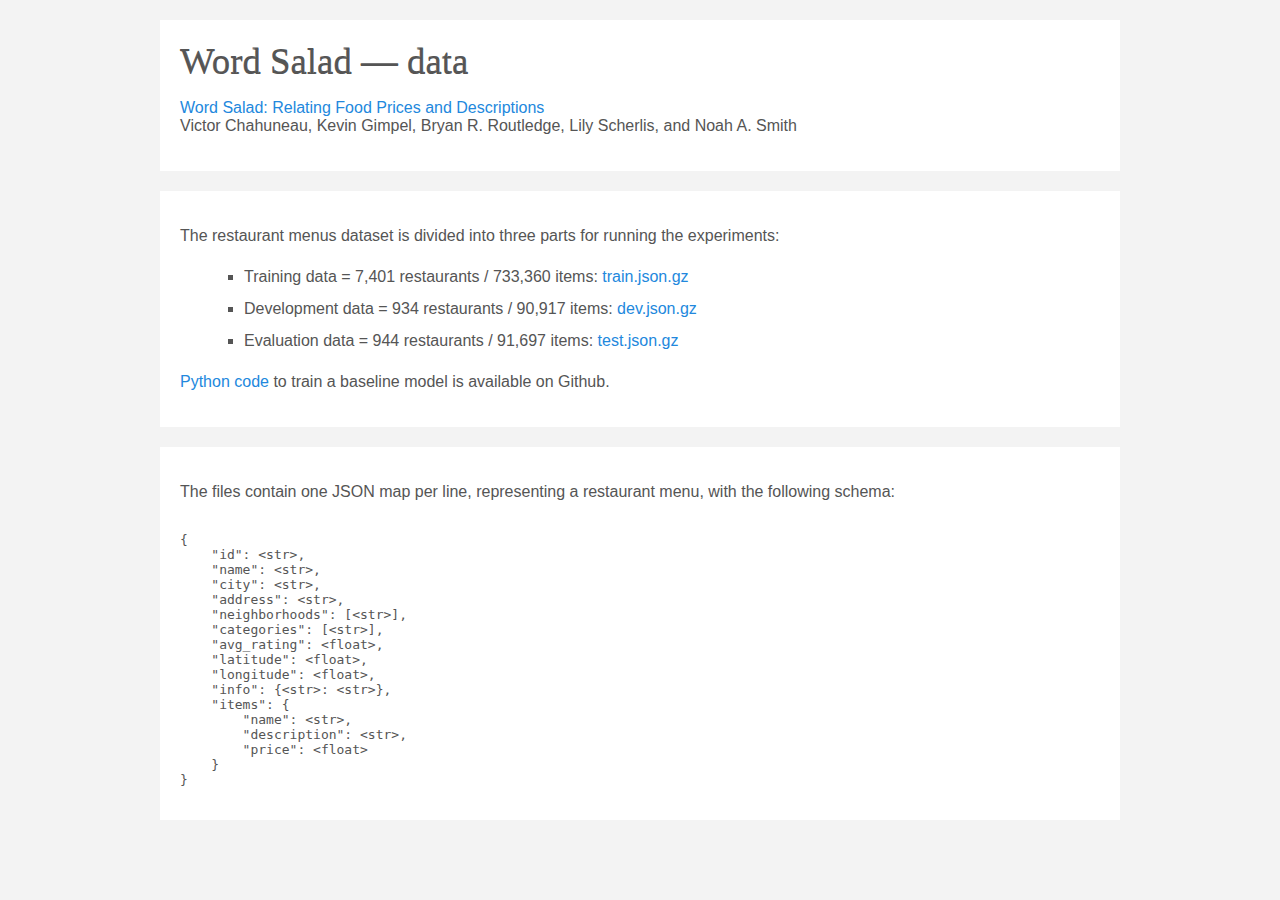
<file: pub/menus/data.html>
<!DOCTYPE html>
<html>
<head>
    <meta charset="utf8">
    <title>Word Salad data</title>
    <link rel="stylesheet" href="/style.css"/>
    <style>
        ul li {
            list-style-type: square;
            margin-left: 1.5em;
            line-height: 2em;
        }
    </style>
</head>
<body>
<div class="content">
<h1>Word Salad — data</h1>
<p><a href="/pub/menus">Word Salad: Relating Food Prices and Descriptions</a><br/>
<span class="authors">Victor Chahuneau, Kevin Gimpel, Bryan R. Routledge, Lily Scherlis, and Noah A. Smith</span>
</p>
</div>
<div class="content">
<p>The restaurant menus dataset is divided into three parts for running the experiments:</p>
<ul>
<li>Training data = 7,401 restaurants / 733,360 items: <a href="http://www.ark.cs.cmu.edu/vchahune/menus/train.json.gz">train.json.gz</a></li>
<li>Development data = 934 restaurants / 90,917 items: <a href="http://www.ark.cs.cmu.edu/vchahune/menus/dev.json.gz">dev.json.gz</a></li>
<li>Evaluation data = 944 restaurants / 91,697 items: <a href="http://www.ark.cs.cmu.edu/vchahune/menus/test.json.gz">test.json.gz</a></li>
</ul>
<p><a href="https://github.com/vchahun/word-salad">Python code</a> to train a baseline model is available on Github.</p>
</div>
<div class="content">
<p>The files contain one <abbr>JSON</abbr> map per line, representing a restaurant menu, with the following schema:</p>
<pre><code>
{
    "id": &lt;str&gt;, 
    "name": &lt;str&gt;,
    "city": &lt;str&gt;,
    "address": &lt;str&gt;,
    "neighborhoods": [&lt;str&gt;],
    "categories": [&lt;str&gt;],
    "avg_rating": &lt;float&gt;,
    "latitude": &lt;float&gt;,
    "longitude": &lt;float&gt;,
    "info": {&lt;str&gt;: &lt;str&gt;},
    "items": {
        "name": &lt;str&gt;,
        "description": &lt;str&gt;,
        "price": &lt;float&gt;
    }
}
</code></pre>
</div>
</body>
</html>
</file>
<file: style.css>
body {
    background: #f3f3f3;
    font: normal 100% "Lucida Grande", "Lucida Sans Unicode", sans-serif;
    margin: 0;
    color: #555;
}

a {
    text-decoration: none;
    color: #28D;
}

div.content {
    width: 920px;
    padding: 20px;
    margin: 20px auto;
    background: white;
}

h1 {
    font: 230% Georgia, serif;
    display: inline-block;
    margin: 0;
    text-shadow: white 0px 1px 0, #555 0 -1px 0
}

#email a {
    color: #c41;
}

#email {
    font: 90% Monaco, Consolas, monospace;
}

@media screen and (max-width:960px) {
    div#home {
        width: 700px;
    }
}

@media screen and (max-width:760px) {
    div#home {
        width: 300px;
    }
}
</file>
